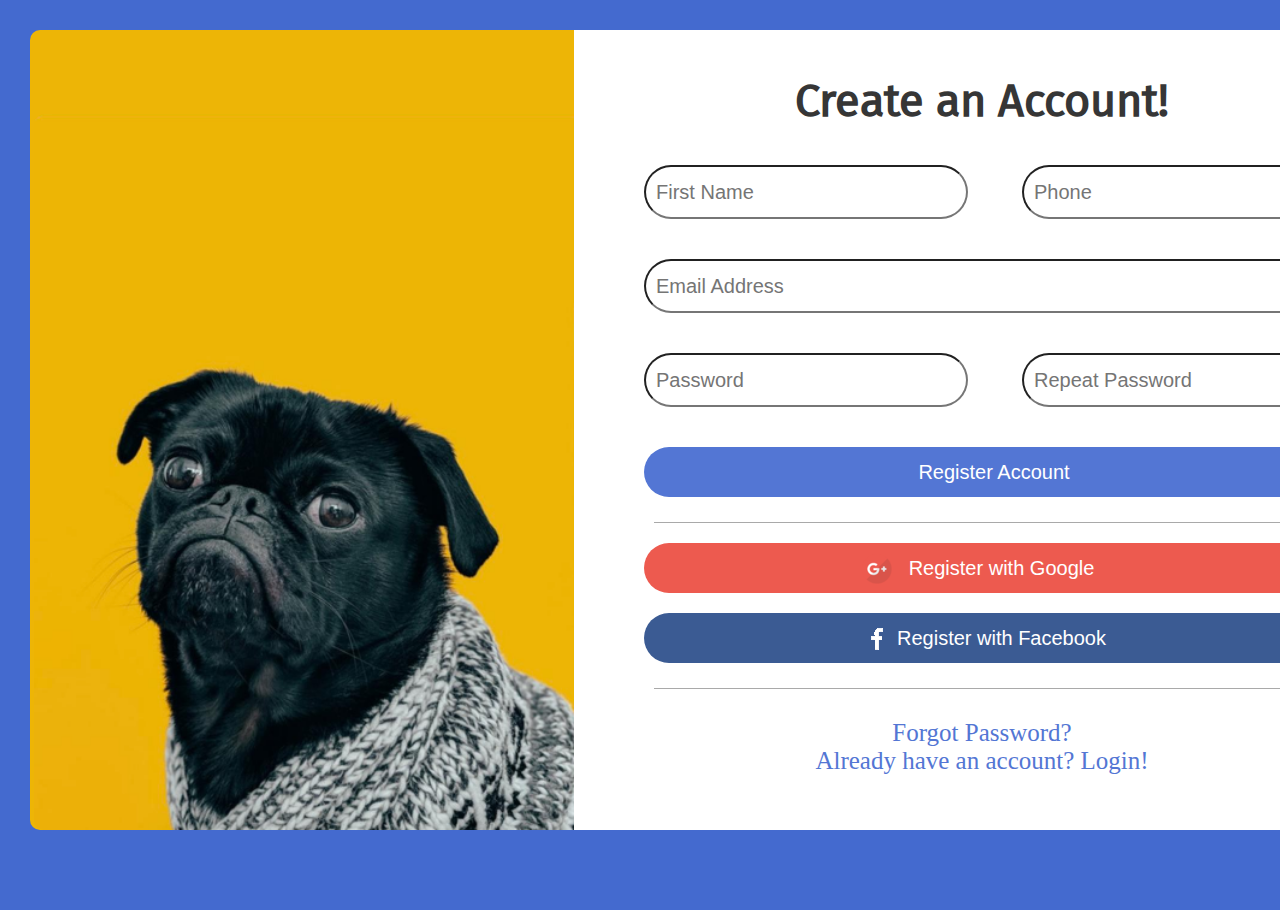
<file: index.html>
<!DOCTYPE html>
<html lang="pt-br">
  <head>
    <meta charset="UTF-8">
    <meta name="viewport" content="width=device-width, initial-scale=1, maximum-scale=1">
    <title>Cadastro</title>
    <link rel="stylesheet" href="estilo/estilo.css?version=12">
    <script type="text/javascript" src="js/jquery.js"></script>
    <script type="text/javascript" src="js/jquery.mask.min.js"></script>
    <script src="js/funcoes.js"></script>
  </head>
  <body>
    <!--Meu monitor é pequeno portanto na hora de executar é só tirar o zoom
        fiz um layout responsivo pra telas menores ou mobile -->
    <div class="menu-central">  
      <div class="tela-esquerda">
          <img src="estilo/imagens/dog.png" alt="Dog">
      </div>
      <div class="tela-direita"> 
        <h1>Create an Account!</h1>
        <form action="index.html" onsubmit="return enviar()" method="POST">
          <input type="text" id="fnome" name="fnome" placeholder="First Name">
          <input type="tel" id="tel" name="tel" placeholder="Phone">
          <input type="email" id="email" name="email" placeholder="Email Address">
          <input type="password" id="senha" name="senha" minlength="8" placeholder="Password">
          <input type="password" id="ConfSenha" name="ConfSenha" minlength="8" placeholder="Repeat Password">
          <input type="submit" id="salvar" value="Register Account">
          <i class="linha1"></i>
          <button type="submit" class="google" value="Register with Google" name="google" id="google">
            <img src="estilo/imagens/icone-google.png"><p>Register with Google</p>
          </button>
          <button type="submit" class="facebook" value="Register with Google" name="facebook" id="facebook">
            <img src="estilo/imagens/icone-facebook.png"><p>Register with Facebook</p>
          </button>
          <i class="linha1"></i>
        </form>
        <div class="links">
          <a href="">Forgot Password?<br></a>
          <a href="">Already have an account? Login!</a>
        </div>
      </div>
    </div>
  </body>
</html>
</file>
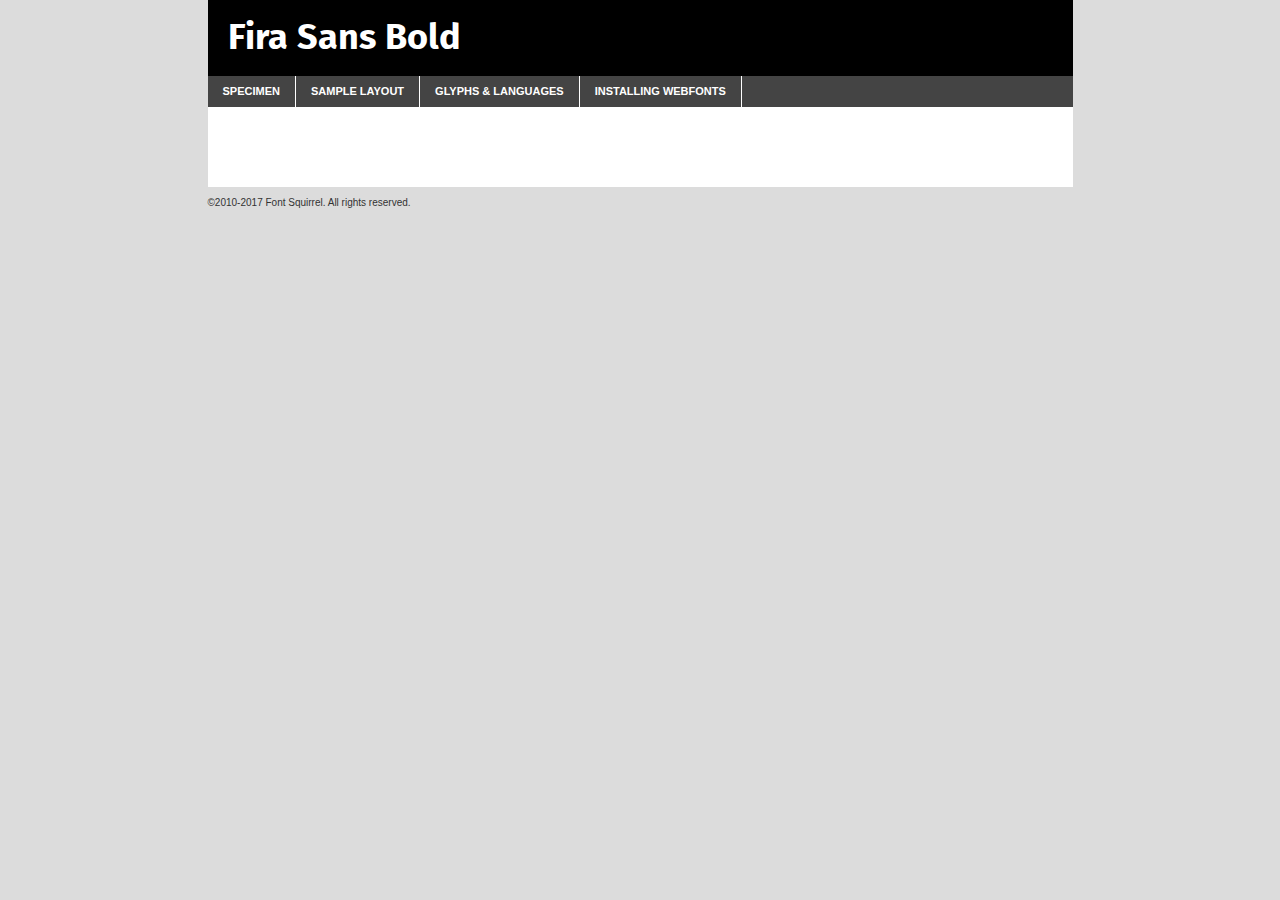
<file: estilo/fontes/fira-sans/firasans-bold-demo.html>
<!DOCTYPE html PUBLIC "-//W3C//DTD XHTML 1.0 Transitional//EN"
	"http://www.w3.org/TR/xhtml1/DTD/xhtml1-transitional.dtd">

<html xmlns="http://www.w3.org/1999/xhtml" xml:lang="en" lang="en">
<head>
	<meta http-equiv="Content-Type" content="text/html; charset=utf-8" />
	<script src="http://ajax.googleapis.com/ajax/libs/jquery/1.7.2/jquery.min.js" type="text/javascript" charset="utf-8"></script>
	<script type="text/javascript">
	(function($){$.fn.easyTabs=function(option){var param=jQuery.extend({fadeSpeed:"fast",defaultContent:1,activeClass:'active'},option);$(this).each(function(){var thisId="#"+this.id;if(param.defaultContent==''){param.defaultContent=1;}
	if(typeof param.defaultContent=="number")
	{var defaultTab=$(thisId+" .tabs li:eq("+(param.defaultContent-1)+") a").attr('href').substr(1);}else{var defaultTab=param.defaultContent;}
	$(thisId+" .tabs li a").each(function(){var tabToHide=$(this).attr('href').substr(1);$("#"+tabToHide).addClass('easytabs-tab-content');});hideAll();changeContent(defaultTab);function hideAll(){$(thisId+" .easytabs-tab-content").hide();}
	function changeContent(tabId){hideAll();$(thisId+" .tabs li").removeClass(param.activeClass);$(thisId+" .tabs li a[href=#"+tabId+"]").closest('li').addClass(param.activeClass);if(param.fadeSpeed!="none")
	{$(thisId+" #"+tabId).fadeIn(param.fadeSpeed);}else{$(thisId+" #"+tabId).show();}}
	$(thisId+" .tabs li").click(function(){var tabId=$(this).find('a').attr('href').substr(1);changeContent(tabId);return false;});});}})(jQuery);
	</script>
	<link rel="stylesheet" href="specimen_files/specimen_stylesheet.css" type="text/css" charset="utf-8" />
	<link rel="stylesheet" href="stylesheet.css" type="text/css" charset="utf-8" />

	<style type="text/css">
					body{
				font-family: 'fira_sansbold';
							}
		</style>

	<title>Fira Sans Bold Specimen</title>
	
	
	<script type="text/javascript" charset="utf-8">
		$(document).ready(function() {
			$('#container').easyTabs({defaultContent:1});
		});
	</script>
</head>

<body>
<div id="container">
	<div id="header">
		Fira Sans Bold	</div>
	<ul class="tabs">
		<li><a href="#specimen">Specimen</a></li>
		<li><a href="#layout">Sample Layout</a></li>
				<li><a href="#glyphs">Glyphs &amp; Languages</a></li>
		<li><a href="#installing">Installing Webfonts</a></li>
		
	</ul>
	
	<div id="main_content">

		
			<div id="specimen">
		
				<div class="section">
					<div class="grid12 firstcol">
						<div class="huge">AaBb</div>
					</div>
				</div>
		
				<div class="section">
					<div class="glyph_range">A&#x200B;B&#x200b;C&#x200b;D&#x200b;E&#x200b;F&#x200b;G&#x200b;H&#x200b;I&#x200b;J&#x200b;K&#x200b;L&#x200b;M&#x200b;N&#x200b;O&#x200b;P&#x200b;Q&#x200b;R&#x200b;S&#x200b;T&#x200b;U&#x200b;V&#x200b;W&#x200b;X&#x200b;Y&#x200b;Z&#x200b;a&#x200b;b&#x200b;c&#x200b;d&#x200b;e&#x200b;f&#x200b;g&#x200b;h&#x200b;i&#x200b;j&#x200b;k&#x200b;l&#x200b;m&#x200b;n&#x200b;o&#x200b;p&#x200b;q&#x200b;r&#x200b;s&#x200b;t&#x200b;u&#x200b;v&#x200b;w&#x200b;x&#x200b;y&#x200b;z&#x200b;1&#x200b;2&#x200b;3&#x200b;4&#x200b;5&#x200b;6&#x200b;7&#x200b;8&#x200b;9&#x200b;0&#x200b;&amp;&#x200b;.&#x200b;,&#x200b;?&#x200b;!&#x200b;&#64;&#x200b;(&#x200b;)&#x200b;#&#x200b;$&#x200b;%&#x200b;*&#x200b;+&#x200b;-&#x200b;=&#x200b;:&#x200b;;</div>
				</div>
				<div class="section">
					<div class="grid12 firstcol">
						<table class="sample_table">
							<tr><td>10</td><td class="size10">abcdefghijklmnopqrstuvwxyzABCDEFGHIJKLMNOPQRSTUVWXYZ0123456789abcdefghijklmnopqrstuvwxyzABCDEFGHIJKLMNOPQRSTUVWXYZ0123456789abcdefghijklmnopqrstuvwxyzABCDEFGHIJKLMNOPQRSTUVWXYZ</td></tr>
							<tr><td>11</td><td class="size11">abcdefghijklmnopqrstuvwxyzABCDEFGHIJKLMNOPQRSTUVWXYZ0123456789abcdefghijklmnopqrstuvwxyzABCDEFGHIJKLMNOPQRSTUVWXYZ0123456789abcdefghijklmnopqrstuvwxyzABCDEFGHIJKLMNOPQRSTUVWXYZ</td></tr>
							<tr><td>12</td><td class="size12">abcdefghijklmnopqrstuvwxyzABCDEFGHIJKLMNOPQRSTUVWXYZ0123456789abcdefghijklmnopqrstuvwxyzABCDEFGHIJKLMNOPQRSTUVWXYZ0123456789abcdefghijklmnopqrstuvwxyzABCDEFGHIJKLMNOPQRSTUVWXYZ</td></tr>
							<tr><td>13</td><td class="size13">abcdefghijklmnopqrstuvwxyzABCDEFGHIJKLMNOPQRSTUVWXYZ0123456789abcdefghijklmnopqrstuvwxyzABCDEFGHIJKLMNOPQRSTUVWXYZ0123456789abcdefghijklmnopqrstuvwxyzABCDEFGHIJKLMNOPQRSTUVWXYZ</td></tr>
							<tr><td>14</td><td class="size14">abcdefghijklmnopqrstuvwxyzABCDEFGHIJKLMNOPQRSTUVWXYZ0123456789abcdefghijklmnopqrstuvwxyzABCDEFGHIJKLMNOPQRSTUVWXYZ0123456789abcdefghijklmnopqrstuvwxyzABCDEFGHIJKLMNOPQRSTUVWXYZ</td></tr>
							<tr><td>16</td><td class="size16">abcdefghijklmnopqrstuvwxyzABCDEFGHIJKLMNOPQRSTUVWXYZ0123456789abcdefghijklmnopqrstuvwxyzABCDEFGHIJKLMNOPQRSTUVWXYZ</td></tr>
							<tr><td>18</td><td class="size18">abcdefghijklmnopqrstuvwxyzABCDEFGHIJKLMNOPQRSTUVWXYZ0123456789abcdefghijklmnopqrstuvwxyzABCDEFGHIJKLMNOPQRSTUVWXYZ</td></tr>
							<tr><td>20</td><td class="size20">abcdefghijklmnopqrstuvwxyzABCDEFGHIJKLMNOPQRSTUVWXYZ0123456789abcdefghijklmnopqrstuvwxyzABCDEFGHIJKLMNOPQRSTUVWXYZ</td></tr>
							<tr><td>24</td><td class="size24">abcdefghijklmnopqrstuvwxyzABCDEFGHIJKLMNOPQRSTUVWXYZ0123456789abcdefghijklmnopqrstuvwxyzABCDEFGHIJKLMNOPQRSTUVWXYZ</td></tr>
							<tr><td>30</td><td class="size30">abcdefghijklmnopqrstuvwxyzABCDEFGHIJKLMNOPQRSTUVWXYZ0123456789abcdefghijklmnopqrstuvwxyzABCDEFGHIJKLMNOPQRSTUVWXYZ</td></tr>
							<tr><td>36</td><td class="size36">abcdefghijklmnopqrstuvwxyzABCDEFGHIJKLMNOPQRSTUVWXYZ0123456789abcdefghijklmnopqrstuvwxyzABCDEFGHIJKLMNOPQRSTUVWXYZ</td></tr>
							<tr><td>48</td><td class="size48">abcdefghijklmnopqrstuvwxyzABCDEFGHIJKLMNOPQRSTUVWXYZ0123456789abcdefghijklmnopqrstuvwxyzABCDEFGHIJKLMNOPQRSTUVWXYZ</td></tr>
							<tr><td>60</td><td class="size60">abcdefghijklmnopqrstuvwxyzABCDEFGHIJKLMNOPQRSTUVWXYZ0123456789abcdefghijklmnopqrstuvwxyzABCDEFGHIJKLMNOPQRSTUVWXYZ</td></tr>
							<tr><td>72</td><td class="size72">abcdefghijklmnopqrstuvwxyzABCDEFGHIJKLMNOPQRSTUVWXYZ0123456789abcdefghijklmnopqrstuvwxyzABCDEFGHIJKLMNOPQRSTUVWXYZ</td></tr>
							<tr><td>90</td><td class="size90">abcdefghijklmnopqrstuvwxyzABCDEFGHIJKLMNOPQRSTUVWXYZ0123456789abcdefghijklmnopqrstuvwxyzABCDEFGHIJKLMNOPQRSTUVWXYZ</td></tr>
						</table>
				
					</div>
			
				</div>
		
		
		
								<div class="section" id="bodycomparison">


										<div id="xheight">
				<div class="fontbody">&#x25FC;&#x25FC;&#x25FC;&#x25FC;&#x25FC;&#x25FC;&#x25FC;&#x25FC;&#x25FC;&#x25FC;&#x25FC;&#x25FC;&#x25FC;&#x25FC;&#x25FC;&#x25FC;&#x25FC;&#x25FC;&#x25FC;&#x25FC;&#x25FC;&#x25FC;&#x25FC;&#x25FC;&#x25FC;&#x25FC;&#x25FC;&#x25FC;&#x25FC;&#x25FC;&#x25FC;&#x25FC;&#x25FC;&#x25FC;&#x25FC;&#x25FC;&#x25FC;&#x25FC;&#x25FC;&#x25FC;&#x25FC;&#x25FC;&#x25FC;&#x25FC;&#x25FC;&#x25FC;&#x25FC;&#x25FC;&#x25FC;&#x25FC;&#x25FC;&#x25FC;&#x25FC;&#x25FC;&#x25FC;&#x25FC;&#x25FC;&#x25FC;&#x25FC;&#x25FC;&#x25FC;&#x25FC;&#x25FC;&#x25FC;&#x25FC;&#x25FC;&#x25FC;&#x25FC;&#x25FC;&#x25FC;&#x25FC;&#x25FC;&#x25FC;&#x25FC;&#x25FC;&#x25FC;&#x25FC;&#x25FC;&#x25FC;&#x25FC;&#x25FC;&#x25FC;&#x25FC;&#x25FC;&#x25FC;&#x25FC;&#x25FC;&#x25FC;&#x25FC;&#x25FC;&#x25FC;&#x25FC;&#x25FC;&#x25FC;&#x25FC;&#x25FC;&#x25FC;&#x25FC;&#x25FC;body</div><div class="arialbody">body</div><div class="verdanabody">body</div><div class="georgiabody">body</div></div>
										<div class="fontbody" style="z-index:1">
											body<span>Fira Sans Bold</span>
										</div>
										<div class="arialbody" style="z-index:1">
											body<span>Arial</span>
										</div>
										<div class="verdanabody" style="z-index:1">
											body<span>Verdana</span>
										</div>
										<div class="georgiabody" style="z-index:1">
											body<span>Georgia</span>
										</div>



								</div>
		
		
				<div class="section psample psample_row1" id="">
					
					<div class="grid2 firstcol">
						<p class="size10"><span>10.</span>Aenean lacinia bibendum nulla sed consectetur. Fusce dapibus, tellus ac cursus commodo, tortor mauris condimentum nibh, ut fermentum massa justo sit amet risus. Nullam id dolor id nibh ultricies vehicula ut id elit. Cum sociis natoque penatibus et magnis dis parturient montes, nascetur ridiculus mus. Nulla vitae elit libero, a pharetra augue.</p>
			
					</div>
					<div class="grid3">
						<p class="size11"><span>11.</span>Aenean lacinia bibendum nulla sed consectetur. Fusce dapibus, tellus ac cursus commodo, tortor mauris condimentum nibh, ut fermentum massa justo sit amet risus. Nullam id dolor id nibh ultricies vehicula ut id elit. Cum sociis natoque penatibus et magnis dis parturient montes, nascetur ridiculus mus. Nulla vitae elit libero, a pharetra augue.</p>
			
					</div>
					<div class="grid3">
						<p class="size12"><span>12.</span>Aenean lacinia bibendum nulla sed consectetur. Fusce dapibus, tellus ac cursus commodo, tortor mauris condimentum nibh, ut fermentum massa justo sit amet risus. Nullam id dolor id nibh ultricies vehicula ut id elit. Cum sociis natoque penatibus et magnis dis parturient montes, nascetur ridiculus mus. Nulla vitae elit libero, a pharetra augue.</p>
			
					</div>
					<div class="grid4">
						<p class="size13"><span>13.</span>Aenean lacinia bibendum nulla sed consectetur. Fusce dapibus, tellus ac cursus commodo, tortor mauris condimentum nibh, ut fermentum massa justo sit amet risus. Nullam id dolor id nibh ultricies vehicula ut id elit. Cum sociis natoque penatibus et magnis dis parturient montes, nascetur ridiculus mus. Nulla vitae elit libero, a pharetra augue.</p>
			
					</div>
					<div class="white_blend"></div>
					
				</div>
				<div class="section psample psample_row2" id="">
					<div class="grid3 firstcol">
						<p class="size14"><span>14.</span>Aenean lacinia bibendum nulla sed consectetur. Fusce dapibus, tellus ac cursus commodo, tortor mauris condimentum nibh, ut fermentum massa justo sit amet risus. Nullam id dolor id nibh ultricies vehicula ut id elit. Cum sociis natoque penatibus et magnis dis parturient montes, nascetur ridiculus mus. Nulla vitae elit libero, a pharetra augue.</p>
			
					</div>
					<div class="grid4">
						<p class="size16"><span>16.</span>Aenean lacinia bibendum nulla sed consectetur. Fusce dapibus, tellus ac cursus commodo, tortor mauris condimentum nibh, ut fermentum massa justo sit amet risus. Nullam id dolor id nibh ultricies vehicula ut id elit. Cum sociis natoque penatibus et magnis dis parturient montes, nascetur ridiculus mus. Nulla vitae elit libero, a pharetra augue.</p>
			
					</div>
					<div class="grid5">
						<p class="size18"><span>18.</span>Aenean lacinia bibendum nulla sed consectetur. Fusce dapibus, tellus ac cursus commodo, tortor mauris condimentum nibh, ut fermentum massa justo sit amet risus. Nullam id dolor id nibh ultricies vehicula ut id elit. Cum sociis natoque penatibus et magnis dis parturient montes, nascetur ridiculus mus. Nulla vitae elit libero, a pharetra augue.</p>
			
					</div>

					<div class="white_blend"></div>

				</div>
				
				<div class="section psample psample_row3" id="">
					<div class="grid5 firstcol">
						<p class="size20"><span>20.</span>Aenean lacinia bibendum nulla sed consectetur. Fusce dapibus, tellus ac cursus commodo, tortor mauris condimentum nibh, ut fermentum massa justo sit amet risus. Nullam id dolor id nibh ultricies vehicula ut id elit. Cum sociis natoque penatibus et magnis dis parturient montes, nascetur ridiculus mus. Nulla vitae elit libero, a pharetra augue.</p>
					</div>
					<div class="grid7">
						<p class="size24"><span>24.</span>Aenean lacinia bibendum nulla sed consectetur. Fusce dapibus, tellus ac cursus commodo, tortor mauris condimentum nibh, ut fermentum massa justo sit amet risus. Nullam id dolor id nibh ultricies vehicula ut id elit. Cum sociis natoque penatibus et magnis dis parturient montes, nascetur ridiculus mus. Nulla vitae elit libero, a pharetra augue.</p>
					</div>
					
					<div class="white_blend"></div>
					
				</div>
				
				<div class="section psample psample_row4" id="">
					<div class="grid12 firstcol">
						<p class="size30"><span>30.</span>Aenean lacinia bibendum nulla sed consectetur. Fusce dapibus, tellus ac cursus commodo, tortor mauris condimentum nibh, ut fermentum massa justo sit amet risus. Nullam id dolor id nibh ultricies vehicula ut id elit. Cum sociis natoque penatibus et magnis dis parturient montes, nascetur ridiculus mus. Nulla vitae elit libero, a pharetra augue.</p>
					</div>
					<div class="white_blend"></div>
					
				</div>
				
				
				
				<div class="section psample psample_row1 fullreverse">
					<div class="grid2 firstcol">
						<p class="size10"><span>10.</span>Aenean lacinia bibendum nulla sed consectetur. Fusce dapibus, tellus ac cursus commodo, tortor mauris condimentum nibh, ut fermentum massa justo sit amet risus. Nullam id dolor id nibh ultricies vehicula ut id elit. Cum sociis natoque penatibus et magnis dis parturient montes, nascetur ridiculus mus. Nulla vitae elit libero, a pharetra augue.</p>
			
					</div>
					<div class="grid3">
						<p class="size11"><span>11.</span>Aenean lacinia bibendum nulla sed consectetur. Fusce dapibus, tellus ac cursus commodo, tortor mauris condimentum nibh, ut fermentum massa justo sit amet risus. Nullam id dolor id nibh ultricies vehicula ut id elit. Cum sociis natoque penatibus et magnis dis parturient montes, nascetur ridiculus mus. Nulla vitae elit libero, a pharetra augue.</p>
			
					</div>
					<div class="grid3">
						<p class="size12"><span>12.</span>Aenean lacinia bibendum nulla sed consectetur. Fusce dapibus, tellus ac cursus commodo, tortor mauris condimentum nibh, ut fermentum massa justo sit amet risus. Nullam id dolor id nibh ultricies vehicula ut id elit. Cum sociis natoque penatibus et magnis dis parturient montes, nascetur ridiculus mus. Nulla vitae elit libero, a pharetra augue.</p>
			
					</div>
					<div class="grid4">
						<p class="size13"><span>13.</span>Aenean lacinia bibendum nulla sed consectetur. Fusce dapibus, tellus ac cursus commodo, tortor mauris condimentum nibh, ut fermentum massa justo sit amet risus. Nullam id dolor id nibh ultricies vehicula ut id elit. Cum sociis natoque penatibus et magnis dis parturient montes, nascetur ridiculus mus. Nulla vitae elit libero, a pharetra augue.</p>
			
					</div>
					<div class="black_blend"></div>
					
				</div>
				
				<div class="section psample psample_row2 fullreverse">
					<div class="grid3 firstcol">
						<p class="size14"><span>14.</span>Aenean lacinia bibendum nulla sed consectetur. Fusce dapibus, tellus ac cursus commodo, tortor mauris condimentum nibh, ut fermentum massa justo sit amet risus. Nullam id dolor id nibh ultricies vehicula ut id elit. Cum sociis natoque penatibus et magnis dis parturient montes, nascetur ridiculus mus. Nulla vitae elit libero, a pharetra augue.</p>
			
					</div>
					<div class="grid4">
						<p class="size16"><span>16.</span>Aenean lacinia bibendum nulla sed consectetur. Fusce dapibus, tellus ac cursus commodo, tortor mauris condimentum nibh, ut fermentum massa justo sit amet risus. Nullam id dolor id nibh ultricies vehicula ut id elit. Cum sociis natoque penatibus et magnis dis parturient montes, nascetur ridiculus mus. Nulla vitae elit libero, a pharetra augue.</p>
			
					</div>
					<div class="grid5">
						<p class="size18"><span>18.</span>Aenean lacinia bibendum nulla sed consectetur. Fusce dapibus, tellus ac cursus commodo, tortor mauris condimentum nibh, ut fermentum massa justo sit amet risus. Nullam id dolor id nibh ultricies vehicula ut id elit. Cum sociis natoque penatibus et magnis dis parturient montes, nascetur ridiculus mus. Nulla vitae elit libero, a pharetra augue.</p>
			
					</div>
					<div class="black_blend"></div>

				</div>
				
				<div class="section psample fullreverse psample_row3" id="">
					<div class="grid5 firstcol">
						<p class="size20"><span>20.</span>Aenean lacinia bibendum nulla sed consectetur. Fusce dapibus, tellus ac cursus commodo, tortor mauris condimentum nibh, ut fermentum massa justo sit amet risus. Nullam id dolor id nibh ultricies vehicula ut id elit. Cum sociis natoque penatibus et magnis dis parturient montes, nascetur ridiculus mus. Nulla vitae elit libero, a pharetra augue.</p>
					</div>
					<div class="grid7">
						<p class="size24"><span>24.</span>Aenean lacinia bibendum nulla sed consectetur. Fusce dapibus, tellus ac cursus commodo, tortor mauris condimentum nibh, ut fermentum massa justo sit amet risus. Nullam id dolor id nibh ultricies vehicula ut id elit. Cum sociis natoque penatibus et magnis dis parturient montes, nascetur ridiculus mus. Nulla vitae elit libero, a pharetra augue.</p>
					</div>
					
					<div class="black_blend"></div>
					
				</div>
				
				<div class="section psample fullreverse psample_row4" id="" style="border-bottom: 20px #000 solid;">
					<div class="grid12 firstcol">
						<p class="size30"><span>30.</span>Aenean lacinia bibendum nulla sed consectetur. Fusce dapibus, tellus ac cursus commodo, tortor mauris condimentum nibh, ut fermentum massa justo sit amet risus. Nullam id dolor id nibh ultricies vehicula ut id elit. Cum sociis natoque penatibus et magnis dis parturient montes, nascetur ridiculus mus. Nulla vitae elit libero, a pharetra augue.</p>
					</div>
					<div class="black_blend"></div>
					
				</div>
				
				
				
				
			</div>
			
			<div id="layout">
				
				<div class="section">
					
					<div class="grid12 firstcol">
						<h1>Lorem Ipsum Dolor</h1>
						<h2>Etiam porta sem malesuada magna mollis euismod</h2>
						
						<p class="byline">By <a href="#link">Aenean Lacinia</a></p>
					</div>
				</div>
				<div class="section">
					<div class="grid8 firstcol">
						<p class="large">Donec sed odio dui. Morbi leo risus, porta ac consectetur ac, vestibulum at eros. Fusce dapibus, tellus ac cursus commodo, tortor mauris condimentum nibh, ut fermentum massa justo sit amet risus. </p>

						
						<h3>Pellentesque ornare sem</h3>

						<p>Maecenas sed diam eget risus varius blandit sit amet non magna. Maecenas faucibus mollis interdum. Donec ullamcorper nulla non metus auctor fringilla. Nullam id dolor id nibh ultricies vehicula ut id elit. Nullam id dolor id nibh ultricies vehicula ut id elit. </p>

						<p>Aenean eu leo quam. Pellentesque ornare sem lacinia quam venenatis vestibulum. Lorem ipsum dolor sit amet, consectetur adipiscing elit. Cum sociis natoque penatibus et magnis dis parturient montes, nascetur ridiculus mus. </p>

						<p>Nulla vitae elit libero, a pharetra augue. Praesent commodo cursus magna, vel scelerisque nisl consectetur et. Aenean lacinia bibendum nulla sed consectetur. </p>

						<p>Nullam quis risus eget urna mollis ornare vel eu leo. Nullam quis risus eget urna mollis ornare vel eu leo. Maecenas sed diam eget risus varius blandit sit amet non magna. Donec ullamcorper nulla non metus auctor fringilla. </p>

						<h3>Cras mattis consectetur</h3>

						<p>Aenean eu leo quam. Pellentesque ornare sem lacinia quam venenatis vestibulum. Aenean lacinia bibendum nulla sed consectetur. Integer posuere erat a ante venenatis dapibus posuere velit aliquet. Cras mattis consectetur purus sit amet fermentum. </p>

						<p>Nullam id dolor id nibh ultricies vehicula ut id elit. Nullam quis risus eget urna mollis ornare vel eu leo. Cras mattis consectetur purus sit amet fermentum.</p>
					</div>
					
					<div class="grid4 sidebar">
						
						<div class="box reverse">
							<p class="last">Nullam quis risus eget urna mollis ornare vel eu leo. Donec ullamcorper nulla non metus auctor fringilla. Cras mattis consectetur purus sit amet fermentum. Sed posuere consectetur est at lobortis. Lorem ipsum dolor sit amet, consectetur adipiscing elit. </p>
						</div>
						
						<p class="caption">Maecenas sed diam eget risus varius.</p>

						<p>Vestibulum id ligula porta felis euismod semper. Integer posuere erat a ante venenatis dapibus posuere velit aliquet. Vestibulum id ligula porta felis euismod semper. Sed posuere consectetur est at lobortis. Maecenas sed diam eget risus varius blandit sit amet non magna. Fusce dapibus, tellus ac cursus commodo, tortor mauris condimentum nibh, ut fermentum massa justo sit amet risus. </p>

					

						<p>Duis mollis, est non commodo luctus, nisi erat porttitor ligula, eget lacinia odio sem nec elit. Aenean lacinia bibendum nulla sed consectetur. Vivamus sagittis lacus vel augue laoreet rutrum faucibus dolor auctor. Aenean lacinia bibendum nulla sed consectetur. Nullam quis risus eget urna mollis ornare vel eu leo. </p>

						<p>Praesent commodo cursus magna, vel scelerisque nisl consectetur et. Donec ullamcorper nulla non metus auctor fringilla. Maecenas faucibus mollis interdum. Fusce dapibus, tellus ac cursus commodo, tortor mauris condimentum nibh, ut fermentum massa justo sit amet risus. </p>

					</div>
				</div>
				
			</div>


			



		<div id="glyphs">
			<div class="section">
				<div class="grid12 firstcol">
			
				<h1>Language Support</h1>
				<p>The subset of Fira Sans Bold in this kit supports the following languages:<br />
			
					Albanian, Basque, Breton, Chamorro, Danish, Dutch, English, Faroese, Finnish, French, Frisian, Galician, German, Icelandic, Italian, Malagasy, Norwegian, Portuguese, Spanish, Alsatian, Aragonese, Arapaho, Arrernte, Asturian, Aymara, Bislama, Cebuano, Corsican, Fijian, French_creole, Genoese, Gilbertese, Greenlandic, Haitian_creole, Hiligaynon, Hmong, Hopi, Ibanag, Iloko_ilokano, Indonesian, Interglossa_glosa, Interlingua, Irish_gaelic, Jerriais, Lojban, Lombard, Luxembourgeois, Manx, Mohawk, Norfolk_pitcairnese, Occitan, Oromo, Pangasinan, Papiamento, Piedmontese, Potawatomi, Rhaeto-romance, Romansh, Rotokas, Sami_lule, Samoan, Sardinian, Scots_gaelic, Seychelles_creole, Shona, Sicilian, Somali, Southern_ndebele, Swahili, Swati_swazi, Tagalog_filipino_pilipino, Tetum, Tok_pisin, Uyghur_latinized, Volapuk, Walloon, Warlpiri, Xhosa, Yapese, Zulu, Latinbasic, Ubasic, Demo				</p>
				<h1>Glyph Chart</h1>
				<p>The subset of Fira Sans Bold in this kit includes all the glyphs listed below. Unicode entities are included above each glyph to help you insert individual characters into your layout.</p>
				<div id="glyph_chart">
			
																				 <div><p>&amp;#13;</p>&#13;</div>
																				 <div><p>&amp;#32;</p>&#32;</div>
																				 <div><p>&amp;#33;</p>&#33;</div>
																				 <div><p>&amp;#34;</p>&#34;</div>
																				 <div><p>&amp;#35;</p>&#35;</div>
																				 <div><p>&amp;#36;</p>&#36;</div>
																				 <div><p>&amp;#37;</p>&#37;</div>
																				 <div><p>&amp;#38;</p>&#38;</div>
																				 <div><p>&amp;#39;</p>&#39;</div>
																				 <div><p>&amp;#40;</p>&#40;</div>
																				 <div><p>&amp;#41;</p>&#41;</div>
																				 <div><p>&amp;#42;</p>&#42;</div>
																				 <div><p>&amp;#43;</p>&#43;</div>
																				 <div><p>&amp;#44;</p>&#44;</div>
																				 <div><p>&amp;#45;</p>&#45;</div>
																				 <div><p>&amp;#46;</p>&#46;</div>
																				 <div><p>&amp;#47;</p>&#47;</div>
																				 <div><p>&amp;#48;</p>&#48;</div>
																				 <div><p>&amp;#49;</p>&#49;</div>
																				 <div><p>&amp;#50;</p>&#50;</div>
																				 <div><p>&amp;#51;</p>&#51;</div>
																				 <div><p>&amp;#52;</p>&#52;</div>
																				 <div><p>&amp;#53;</p>&#53;</div>
																				 <div><p>&amp;#54;</p>&#54;</div>
																				 <div><p>&amp;#55;</p>&#55;</div>
																				 <div><p>&amp;#56;</p>&#56;</div>
																				 <div><p>&amp;#57;</p>&#57;</div>
																				 <div><p>&amp;#58;</p>&#58;</div>
																				 <div><p>&amp;#59;</p>&#59;</div>
																				 <div><p>&amp;#60;</p>&#60;</div>
																				 <div><p>&amp;#61;</p>&#61;</div>
																				 <div><p>&amp;#62;</p>&#62;</div>
																				 <div><p>&amp;#63;</p>&#63;</div>
																				 <div><p>&amp;#64;</p>&#64;</div>
																				 <div><p>&amp;#65;</p>&#65;</div>
																				 <div><p>&amp;#66;</p>&#66;</div>
																				 <div><p>&amp;#67;</p>&#67;</div>
																				 <div><p>&amp;#68;</p>&#68;</div>
																				 <div><p>&amp;#69;</p>&#69;</div>
																				 <div><p>&amp;#70;</p>&#70;</div>
																				 <div><p>&amp;#71;</p>&#71;</div>
																				 <div><p>&amp;#72;</p>&#72;</div>
																				 <div><p>&amp;#73;</p>&#73;</div>
																				 <div><p>&amp;#74;</p>&#74;</div>
																				 <div><p>&amp;#75;</p>&#75;</div>
																				 <div><p>&amp;#76;</p>&#76;</div>
																				 <div><p>&amp;#77;</p>&#77;</div>
																				 <div><p>&amp;#78;</p>&#78;</div>
																				 <div><p>&amp;#79;</p>&#79;</div>
																				 <div><p>&amp;#80;</p>&#80;</div>
																				 <div><p>&amp;#81;</p>&#81;</div>
																				 <div><p>&amp;#82;</p>&#82;</div>
																				 <div><p>&amp;#83;</p>&#83;</div>
																				 <div><p>&amp;#84;</p>&#84;</div>
																				 <div><p>&amp;#85;</p>&#85;</div>
																				 <div><p>&amp;#86;</p>&#86;</div>
																				 <div><p>&amp;#87;</p>&#87;</div>
																				 <div><p>&amp;#88;</p>&#88;</div>
																				 <div><p>&amp;#89;</p>&#89;</div>
																				 <div><p>&amp;#90;</p>&#90;</div>
																				 <div><p>&amp;#91;</p>&#91;</div>
																				 <div><p>&amp;#92;</p>&#92;</div>
																				 <div><p>&amp;#93;</p>&#93;</div>
																				 <div><p>&amp;#94;</p>&#94;</div>
																				 <div><p>&amp;#95;</p>&#95;</div>
																				 <div><p>&amp;#96;</p>&#96;</div>
																				 <div><p>&amp;#97;</p>&#97;</div>
																				 <div><p>&amp;#98;</p>&#98;</div>
																				 <div><p>&amp;#99;</p>&#99;</div>
																				 <div><p>&amp;#100;</p>&#100;</div>
																				 <div><p>&amp;#101;</p>&#101;</div>
																				 <div><p>&amp;#102;</p>&#102;</div>
																				 <div><p>&amp;#103;</p>&#103;</div>
																				 <div><p>&amp;#104;</p>&#104;</div>
																				 <div><p>&amp;#105;</p>&#105;</div>
																				 <div><p>&amp;#106;</p>&#106;</div>
																				 <div><p>&amp;#107;</p>&#107;</div>
																				 <div><p>&amp;#108;</p>&#108;</div>
																				 <div><p>&amp;#109;</p>&#109;</div>
																				 <div><p>&amp;#110;</p>&#110;</div>
																				 <div><p>&amp;#111;</p>&#111;</div>
																				 <div><p>&amp;#112;</p>&#112;</div>
																				 <div><p>&amp;#113;</p>&#113;</div>
																				 <div><p>&amp;#114;</p>&#114;</div>
																				 <div><p>&amp;#115;</p>&#115;</div>
																				 <div><p>&amp;#116;</p>&#116;</div>
																				 <div><p>&amp;#117;</p>&#117;</div>
																				 <div><p>&amp;#118;</p>&#118;</div>
																				 <div><p>&amp;#119;</p>&#119;</div>
																				 <div><p>&amp;#120;</p>&#120;</div>
																				 <div><p>&amp;#121;</p>&#121;</div>
																				 <div><p>&amp;#122;</p>&#122;</div>
																				 <div><p>&amp;#123;</p>&#123;</div>
																				 <div><p>&amp;#124;</p>&#124;</div>
																				 <div><p>&amp;#125;</p>&#125;</div>
																				 <div><p>&amp;#126;</p>&#126;</div>
																				 <div><p>&amp;#160;</p>&#160;</div>
																				 <div><p>&amp;#161;</p>&#161;</div>
																				 <div><p>&amp;#162;</p>&#162;</div>
																				 <div><p>&amp;#163;</p>&#163;</div>
																				 <div><p>&amp;#164;</p>&#164;</div>
																				 <div><p>&amp;#165;</p>&#165;</div>
																				 <div><p>&amp;#166;</p>&#166;</div>
																				 <div><p>&amp;#167;</p>&#167;</div>
																				 <div><p>&amp;#168;</p>&#168;</div>
																				 <div><p>&amp;#169;</p>&#169;</div>
																				 <div><p>&amp;#170;</p>&#170;</div>
																				 <div><p>&amp;#171;</p>&#171;</div>
																				 <div><p>&amp;#172;</p>&#172;</div>
																				 <div><p>&amp;#173;</p>&#173;</div>
																				 <div><p>&amp;#174;</p>&#174;</div>
																				 <div><p>&amp;#175;</p>&#175;</div>
																				 <div><p>&amp;#176;</p>&#176;</div>
																				 <div><p>&amp;#177;</p>&#177;</div>
																				 <div><p>&amp;#178;</p>&#178;</div>
																				 <div><p>&amp;#179;</p>&#179;</div>
																				 <div><p>&amp;#180;</p>&#180;</div>
																				 <div><p>&amp;#181;</p>&#181;</div>
																				 <div><p>&amp;#182;</p>&#182;</div>
																				 <div><p>&amp;#183;</p>&#183;</div>
																				 <div><p>&amp;#184;</p>&#184;</div>
																				 <div><p>&amp;#185;</p>&#185;</div>
																				 <div><p>&amp;#186;</p>&#186;</div>
																				 <div><p>&amp;#187;</p>&#187;</div>
																				 <div><p>&amp;#188;</p>&#188;</div>
																				 <div><p>&amp;#189;</p>&#189;</div>
																				 <div><p>&amp;#190;</p>&#190;</div>
																				 <div><p>&amp;#191;</p>&#191;</div>
																				 <div><p>&amp;#192;</p>&#192;</div>
																				 <div><p>&amp;#193;</p>&#193;</div>
																				 <div><p>&amp;#194;</p>&#194;</div>
																				 <div><p>&amp;#195;</p>&#195;</div>
																				 <div><p>&amp;#196;</p>&#196;</div>
																				 <div><p>&amp;#197;</p>&#197;</div>
																				 <div><p>&amp;#198;</p>&#198;</div>
																				 <div><p>&amp;#199;</p>&#199;</div>
																				 <div><p>&amp;#200;</p>&#200;</div>
																				 <div><p>&amp;#201;</p>&#201;</div>
																				 <div><p>&amp;#202;</p>&#202;</div>
																				 <div><p>&amp;#203;</p>&#203;</div>
																				 <div><p>&amp;#204;</p>&#204;</div>
																				 <div><p>&amp;#205;</p>&#205;</div>
																				 <div><p>&amp;#206;</p>&#206;</div>
																				 <div><p>&amp;#207;</p>&#207;</div>
																				 <div><p>&amp;#208;</p>&#208;</div>
																				 <div><p>&amp;#209;</p>&#209;</div>
																				 <div><p>&amp;#210;</p>&#210;</div>
																				 <div><p>&amp;#211;</p>&#211;</div>
																				 <div><p>&amp;#212;</p>&#212;</div>
																				 <div><p>&amp;#213;</p>&#213;</div>
																				 <div><p>&amp;#214;</p>&#214;</div>
																				 <div><p>&amp;#215;</p>&#215;</div>
																				 <div><p>&amp;#216;</p>&#216;</div>
																				 <div><p>&amp;#217;</p>&#217;</div>
																				 <div><p>&amp;#218;</p>&#218;</div>
																				 <div><p>&amp;#219;</p>&#219;</div>
																				 <div><p>&amp;#220;</p>&#220;</div>
																				 <div><p>&amp;#221;</p>&#221;</div>
																				 <div><p>&amp;#222;</p>&#222;</div>
																				 <div><p>&amp;#223;</p>&#223;</div>
																				 <div><p>&amp;#224;</p>&#224;</div>
																				 <div><p>&amp;#225;</p>&#225;</div>
																				 <div><p>&amp;#226;</p>&#226;</div>
																				 <div><p>&amp;#227;</p>&#227;</div>
																				 <div><p>&amp;#228;</p>&#228;</div>
																				 <div><p>&amp;#229;</p>&#229;</div>
																				 <div><p>&amp;#230;</p>&#230;</div>
																				 <div><p>&amp;#231;</p>&#231;</div>
																				 <div><p>&amp;#232;</p>&#232;</div>
																				 <div><p>&amp;#233;</p>&#233;</div>
																				 <div><p>&amp;#234;</p>&#234;</div>
																				 <div><p>&amp;#235;</p>&#235;</div>
																				 <div><p>&amp;#236;</p>&#236;</div>
																				 <div><p>&amp;#237;</p>&#237;</div>
																				 <div><p>&amp;#238;</p>&#238;</div>
																				 <div><p>&amp;#239;</p>&#239;</div>
																				 <div><p>&amp;#240;</p>&#240;</div>
																				 <div><p>&amp;#241;</p>&#241;</div>
																				 <div><p>&amp;#242;</p>&#242;</div>
																				 <div><p>&amp;#243;</p>&#243;</div>
																				 <div><p>&amp;#244;</p>&#244;</div>
																				 <div><p>&amp;#245;</p>&#245;</div>
																				 <div><p>&amp;#246;</p>&#246;</div>
																				 <div><p>&amp;#247;</p>&#247;</div>
																				 <div><p>&amp;#248;</p>&#248;</div>
																				 <div><p>&amp;#249;</p>&#249;</div>
																				 <div><p>&amp;#250;</p>&#250;</div>
																				 <div><p>&amp;#251;</p>&#251;</div>
																				 <div><p>&amp;#252;</p>&#252;</div>
																				 <div><p>&amp;#253;</p>&#253;</div>
																				 <div><p>&amp;#254;</p>&#254;</div>
																				 <div><p>&amp;#255;</p>&#255;</div>
																				 <div><p>&amp;#338;</p>&#338;</div>
																				 <div><p>&amp;#339;</p>&#339;</div>
																				 <div><p>&amp;#376;</p>&#376;</div>
																				 <div><p>&amp;#710;</p>&#710;</div>
																				 <div><p>&amp;#732;</p>&#732;</div>
																				 <div><p>&amp;#8192;</p>&#8192;</div>
																				 <div><p>&amp;#8193;</p>&#8193;</div>
																				 <div><p>&amp;#8194;</p>&#8194;</div>
																				 <div><p>&amp;#8195;</p>&#8195;</div>
																				 <div><p>&amp;#8196;</p>&#8196;</div>
																				 <div><p>&amp;#8197;</p>&#8197;</div>
																				 <div><p>&amp;#8198;</p>&#8198;</div>
																				 <div><p>&amp;#8199;</p>&#8199;</div>
																				 <div><p>&amp;#8200;</p>&#8200;</div>
																				 <div><p>&amp;#8201;</p>&#8201;</div>
																				 <div><p>&amp;#8202;</p>&#8202;</div>
																				 <div><p>&amp;#8208;</p>&#8208;</div>
																				 <div><p>&amp;#8209;</p>&#8209;</div>
																				 <div><p>&amp;#8210;</p>&#8210;</div>
																				 <div><p>&amp;#8211;</p>&#8211;</div>
																				 <div><p>&amp;#8212;</p>&#8212;</div>
																				 <div><p>&amp;#8216;</p>&#8216;</div>
																				 <div><p>&amp;#8217;</p>&#8217;</div>
																				 <div><p>&amp;#8218;</p>&#8218;</div>
																				 <div><p>&amp;#8220;</p>&#8220;</div>
																				 <div><p>&amp;#8221;</p>&#8221;</div>
																				 <div><p>&amp;#8222;</p>&#8222;</div>
																				 <div><p>&amp;#8226;</p>&#8226;</div>
																				 <div><p>&amp;#8230;</p>&#8230;</div>
																				 <div><p>&amp;#8239;</p>&#8239;</div>
																				 <div><p>&amp;#8249;</p>&#8249;</div>
																				 <div><p>&amp;#8250;</p>&#8250;</div>
																				 <div><p>&amp;#8287;</p>&#8287;</div>
																				 <div><p>&amp;#8364;</p>&#8364;</div>
																				 <div><p>&amp;#8482;</p>&#8482;</div>
																				 <div><p>&amp;#9724;</p>&#9724;</div>
																				 <div><p>&amp;#64257;</p>&#64257;</div>
																				 <div><p>&amp;#64258;</p>&#64258;</div>
																				 <div><p>&amp;#64259;</p>&#64259;</div>
																				 <div><p>&amp;#64260;</p>&#64260;</div>
																																																</div>	
				</div>
		
		
			</div>
		</div>
		
		
		<div id="specs">
			
		</div>
	
		<div id="installing">
			<div class="section">
				<div class="grid7 firstcol">
					<h1>Installing Webfonts</h1>
					
					<p>Webfonts are supported by all major browser platforms but not all in the same way. There are currently four different font formats that must be included in order to target all browsers. This includes TTF, WOFF, EOT and SVG.</p>
					
					<h2>1. Upload your webfonts</h2>
					<p>You must upload your webfont kit to your website. They should be in or near the same directory as your CSS files.</p>
					
					<h2>2. Include the webfont stylesheet</h2>
					<p>A special CSS @font-face declaration helps the various browsers select the appropriate font it needs without causing you a bunch of headaches. Learn more about this syntax by reading the <a href="https://www.fontspring.com/blog/further-hardening-of-the-bulletproof-syntax">Fontspring blog post</a> about it. The code for it is as follows:</p>


<code>
@font-face{ 
	font-family: 'MyWebFont';
	src: url('WebFont.eot');
	src: url('WebFont.eot?#iefix') format('embedded-opentype'),
	     url('WebFont.woff') format('woff'),
	     url('WebFont.ttf') format('truetype'),
	     url('WebFont.svg#webfont') format('svg');
}
</code>

	<p>We've already gone ahead and generated the code for you. All you have to do is link to the stylesheet in your HTML, like this:</p>
	<code>&lt;link rel=&quot;stylesheet&quot; href=&quot;stylesheet.css&quot; type=&quot;text/css&quot; charset=&quot;utf-8&quot; /&gt;</code>

					<h2>3. Modify your own stylesheet</h2>
					<p>To take advantage of your new fonts, you must tell your stylesheet to use them. Look at the original @font-face declaration above and find the property called "font-family." The name linked there will be what you use to reference the font. Prepend that webfont name to the font stack in the "font-family" property, inside the selector you want to change. For example:</p>
<code>p { font-family: 'WebFont', Arial, sans-serif; }</code>

<h2>4. Test</h2>
<p>Getting webfonts to work cross-browser <em>can</em> be tricky. Use the information in the sidebar to help you if you find that fonts aren't loading in a particular browser.</p>
				</div>
				
				<div class="grid5 sidebar">
					<div class="box">
						<h2>Troubleshooting<br />Font-Face Problems</h2>
						<p>Having trouble getting your webfonts to load in your new website? Here are some tips to sort out what might be the problem.</p>

						<h3>Fonts not showing in any browser</h3>

						<p>This sounds like you need to work on the plumbing. You either did not upload the fonts to the correct directory, or you did not link the fonts properly in the CSS. If you've confirmed that all this is correct and you still have a problem, take a look at your .htaccess file and see if requests are getting intercepted.</p>

						<h3>Fonts not loading in iPhone or iPad</h3>

						<p>The most common problem here is that you are serving the fonts from an IIS server. IIS refuses to serve files that have unknown MIME types. If that is the case, you must set the MIME type for SVG to "image/svg+xml" in the server settings. Follow these instructions from Microsoft if you need help.</p>

						<h3>Fonts not loading in Firefox</h3>

						<p>The primary reason for this failure? You are still using a version Firefox older than 3.5. So upgrade already! If that isn't it, then you are very likely serving fonts from a different domain. Firefox requires that all font assets be served from the same domain. Lastly it is possible that you need to add WOFF to your list of MIME types (if you are serving via IIS.)</p>

						<h3>Fonts not loading in IE</h3>

						<p>Are you looking at Internet Explorer on an actual Windows machine or are you cheating by using a service like Adobe BrowserLab? Many of these screenshot services do not render @font-face for IE. Best to test it on a real machine.</p>

						<h3>Fonts not loading in IE9</h3>

						<p>IE9, like Firefox, requires that fonts be served from the same domain as the website. Make sure that is the case.</p>
					</div>
				</div>
			</div>
			
		</div>
	
	</div>
	<div id="footer">
		<p>&copy;2010-2017 Font Squirrel. All rights reserved.</p>
	</div>
</div>
</body>
</html>
</file>
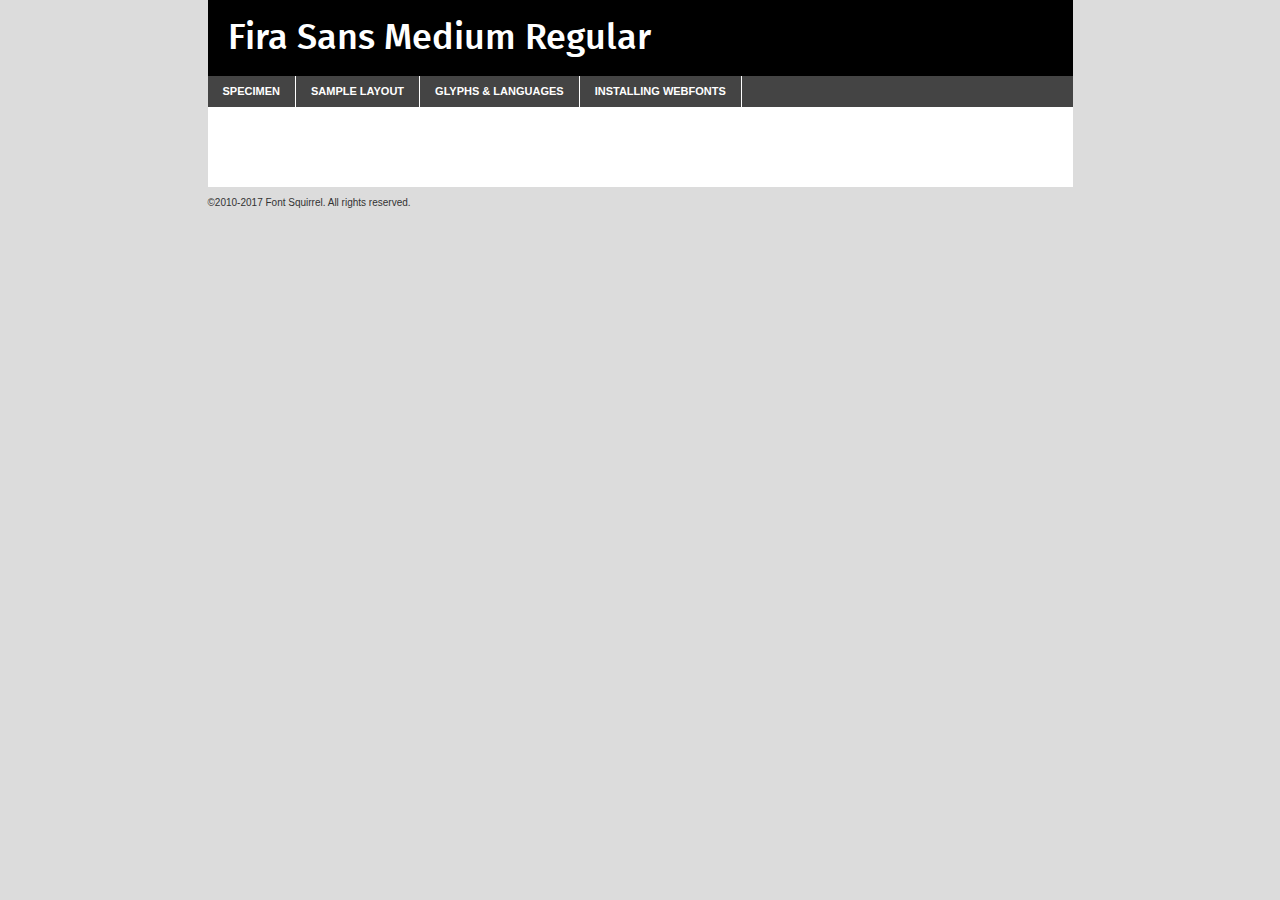
<file: estilo/fontes/fira-sans/firasans-medium-demo.html>
<!DOCTYPE html PUBLIC "-//W3C//DTD XHTML 1.0 Transitional//EN"
	"http://www.w3.org/TR/xhtml1/DTD/xhtml1-transitional.dtd">

<html xmlns="http://www.w3.org/1999/xhtml" xml:lang="en" lang="en">
<head>
	<meta http-equiv="Content-Type" content="text/html; charset=utf-8" />
	<script src="http://ajax.googleapis.com/ajax/libs/jquery/1.7.2/jquery.min.js" type="text/javascript" charset="utf-8"></script>
	<script type="text/javascript">
	(function($){$.fn.easyTabs=function(option){var param=jQuery.extend({fadeSpeed:"fast",defaultContent:1,activeClass:'active'},option);$(this).each(function(){var thisId="#"+this.id;if(param.defaultContent==''){param.defaultContent=1;}
	if(typeof param.defaultContent=="number")
	{var defaultTab=$(thisId+" .tabs li:eq("+(param.defaultContent-1)+") a").attr('href').substr(1);}else{var defaultTab=param.defaultContent;}
	$(thisId+" .tabs li a").each(function(){var tabToHide=$(this).attr('href').substr(1);$("#"+tabToHide).addClass('easytabs-tab-content');});hideAll();changeContent(defaultTab);function hideAll(){$(thisId+" .easytabs-tab-content").hide();}
	function changeContent(tabId){hideAll();$(thisId+" .tabs li").removeClass(param.activeClass);$(thisId+" .tabs li a[href=#"+tabId+"]").closest('li').addClass(param.activeClass);if(param.fadeSpeed!="none")
	{$(thisId+" #"+tabId).fadeIn(param.fadeSpeed);}else{$(thisId+" #"+tabId).show();}}
	$(thisId+" .tabs li").click(function(){var tabId=$(this).find('a').attr('href').substr(1);changeContent(tabId);return false;});});}})(jQuery);
	</script>
	<link rel="stylesheet" href="specimen_files/specimen_stylesheet.css" type="text/css" charset="utf-8" />
	<link rel="stylesheet" href="stylesheet.css" type="text/css" charset="utf-8" />

	<style type="text/css">
					body{
				font-family: 'fira_sansmedium';
							}
		</style>

	<title>Fira Sans Medium Regular Specimen</title>
	
	
	<script type="text/javascript" charset="utf-8">
		$(document).ready(function() {
			$('#container').easyTabs({defaultContent:1});
		});
	</script>
</head>

<body>
<div id="container">
	<div id="header">
		Fira Sans Medium Regular	</div>
	<ul class="tabs">
		<li><a href="#specimen">Specimen</a></li>
		<li><a href="#layout">Sample Layout</a></li>
				<li><a href="#glyphs">Glyphs &amp; Languages</a></li>
		<li><a href="#installing">Installing Webfonts</a></li>
		
	</ul>
	
	<div id="main_content">

		
			<div id="specimen">
		
				<div class="section">
					<div class="grid12 firstcol">
						<div class="huge">AaBb</div>
					</div>
				</div>
		
				<div class="section">
					<div class="glyph_range">A&#x200B;B&#x200b;C&#x200b;D&#x200b;E&#x200b;F&#x200b;G&#x200b;H&#x200b;I&#x200b;J&#x200b;K&#x200b;L&#x200b;M&#x200b;N&#x200b;O&#x200b;P&#x200b;Q&#x200b;R&#x200b;S&#x200b;T&#x200b;U&#x200b;V&#x200b;W&#x200b;X&#x200b;Y&#x200b;Z&#x200b;a&#x200b;b&#x200b;c&#x200b;d&#x200b;e&#x200b;f&#x200b;g&#x200b;h&#x200b;i&#x200b;j&#x200b;k&#x200b;l&#x200b;m&#x200b;n&#x200b;o&#x200b;p&#x200b;q&#x200b;r&#x200b;s&#x200b;t&#x200b;u&#x200b;v&#x200b;w&#x200b;x&#x200b;y&#x200b;z&#x200b;1&#x200b;2&#x200b;3&#x200b;4&#x200b;5&#x200b;6&#x200b;7&#x200b;8&#x200b;9&#x200b;0&#x200b;&amp;&#x200b;.&#x200b;,&#x200b;?&#x200b;!&#x200b;&#64;&#x200b;(&#x200b;)&#x200b;#&#x200b;$&#x200b;%&#x200b;*&#x200b;+&#x200b;-&#x200b;=&#x200b;:&#x200b;;</div>
				</div>
				<div class="section">
					<div class="grid12 firstcol">
						<table class="sample_table">
							<tr><td>10</td><td class="size10">abcdefghijklmnopqrstuvwxyzABCDEFGHIJKLMNOPQRSTUVWXYZ0123456789abcdefghijklmnopqrstuvwxyzABCDEFGHIJKLMNOPQRSTUVWXYZ0123456789abcdefghijklmnopqrstuvwxyzABCDEFGHIJKLMNOPQRSTUVWXYZ</td></tr>
							<tr><td>11</td><td class="size11">abcdefghijklmnopqrstuvwxyzABCDEFGHIJKLMNOPQRSTUVWXYZ0123456789abcdefghijklmnopqrstuvwxyzABCDEFGHIJKLMNOPQRSTUVWXYZ0123456789abcdefghijklmnopqrstuvwxyzABCDEFGHIJKLMNOPQRSTUVWXYZ</td></tr>
							<tr><td>12</td><td class="size12">abcdefghijklmnopqrstuvwxyzABCDEFGHIJKLMNOPQRSTUVWXYZ0123456789abcdefghijklmnopqrstuvwxyzABCDEFGHIJKLMNOPQRSTUVWXYZ0123456789abcdefghijklmnopqrstuvwxyzABCDEFGHIJKLMNOPQRSTUVWXYZ</td></tr>
							<tr><td>13</td><td class="size13">abcdefghijklmnopqrstuvwxyzABCDEFGHIJKLMNOPQRSTUVWXYZ0123456789abcdefghijklmnopqrstuvwxyzABCDEFGHIJKLMNOPQRSTUVWXYZ0123456789abcdefghijklmnopqrstuvwxyzABCDEFGHIJKLMNOPQRSTUVWXYZ</td></tr>
							<tr><td>14</td><td class="size14">abcdefghijklmnopqrstuvwxyzABCDEFGHIJKLMNOPQRSTUVWXYZ0123456789abcdefghijklmnopqrstuvwxyzABCDEFGHIJKLMNOPQRSTUVWXYZ0123456789abcdefghijklmnopqrstuvwxyzABCDEFGHIJKLMNOPQRSTUVWXYZ</td></tr>
							<tr><td>16</td><td class="size16">abcdefghijklmnopqrstuvwxyzABCDEFGHIJKLMNOPQRSTUVWXYZ0123456789abcdefghijklmnopqrstuvwxyzABCDEFGHIJKLMNOPQRSTUVWXYZ</td></tr>
							<tr><td>18</td><td class="size18">abcdefghijklmnopqrstuvwxyzABCDEFGHIJKLMNOPQRSTUVWXYZ0123456789abcdefghijklmnopqrstuvwxyzABCDEFGHIJKLMNOPQRSTUVWXYZ</td></tr>
							<tr><td>20</td><td class="size20">abcdefghijklmnopqrstuvwxyzABCDEFGHIJKLMNOPQRSTUVWXYZ0123456789abcdefghijklmnopqrstuvwxyzABCDEFGHIJKLMNOPQRSTUVWXYZ</td></tr>
							<tr><td>24</td><td class="size24">abcdefghijklmnopqrstuvwxyzABCDEFGHIJKLMNOPQRSTUVWXYZ0123456789abcdefghijklmnopqrstuvwxyzABCDEFGHIJKLMNOPQRSTUVWXYZ</td></tr>
							<tr><td>30</td><td class="size30">abcdefghijklmnopqrstuvwxyzABCDEFGHIJKLMNOPQRSTUVWXYZ0123456789abcdefghijklmnopqrstuvwxyzABCDEFGHIJKLMNOPQRSTUVWXYZ</td></tr>
							<tr><td>36</td><td class="size36">abcdefghijklmnopqrstuvwxyzABCDEFGHIJKLMNOPQRSTUVWXYZ0123456789abcdefghijklmnopqrstuvwxyzABCDEFGHIJKLMNOPQRSTUVWXYZ</td></tr>
							<tr><td>48</td><td class="size48">abcdefghijklmnopqrstuvwxyzABCDEFGHIJKLMNOPQRSTUVWXYZ0123456789abcdefghijklmnopqrstuvwxyzABCDEFGHIJKLMNOPQRSTUVWXYZ</td></tr>
							<tr><td>60</td><td class="size60">abcdefghijklmnopqrstuvwxyzABCDEFGHIJKLMNOPQRSTUVWXYZ0123456789abcdefghijklmnopqrstuvwxyzABCDEFGHIJKLMNOPQRSTUVWXYZ</td></tr>
							<tr><td>72</td><td class="size72">abcdefghijklmnopqrstuvwxyzABCDEFGHIJKLMNOPQRSTUVWXYZ0123456789abcdefghijklmnopqrstuvwxyzABCDEFGHIJKLMNOPQRSTUVWXYZ</td></tr>
							<tr><td>90</td><td class="size90">abcdefghijklmnopqrstuvwxyzABCDEFGHIJKLMNOPQRSTUVWXYZ0123456789abcdefghijklmnopqrstuvwxyzABCDEFGHIJKLMNOPQRSTUVWXYZ</td></tr>
						</table>
				
					</div>
			
				</div>
		
		
		
								<div class="section" id="bodycomparison">


										<div id="xheight">
				<div class="fontbody">&#x25FC;&#x25FC;&#x25FC;&#x25FC;&#x25FC;&#x25FC;&#x25FC;&#x25FC;&#x25FC;&#x25FC;&#x25FC;&#x25FC;&#x25FC;&#x25FC;&#x25FC;&#x25FC;&#x25FC;&#x25FC;&#x25FC;&#x25FC;&#x25FC;&#x25FC;&#x25FC;&#x25FC;&#x25FC;&#x25FC;&#x25FC;&#x25FC;&#x25FC;&#x25FC;&#x25FC;&#x25FC;&#x25FC;&#x25FC;&#x25FC;&#x25FC;&#x25FC;&#x25FC;&#x25FC;&#x25FC;&#x25FC;&#x25FC;&#x25FC;&#x25FC;&#x25FC;&#x25FC;&#x25FC;&#x25FC;&#x25FC;&#x25FC;&#x25FC;&#x25FC;&#x25FC;&#x25FC;&#x25FC;&#x25FC;&#x25FC;&#x25FC;&#x25FC;&#x25FC;&#x25FC;&#x25FC;&#x25FC;&#x25FC;&#x25FC;&#x25FC;&#x25FC;&#x25FC;&#x25FC;&#x25FC;&#x25FC;&#x25FC;&#x25FC;&#x25FC;&#x25FC;&#x25FC;&#x25FC;&#x25FC;&#x25FC;&#x25FC;&#x25FC;&#x25FC;&#x25FC;&#x25FC;&#x25FC;&#x25FC;&#x25FC;&#x25FC;&#x25FC;&#x25FC;&#x25FC;&#x25FC;&#x25FC;&#x25FC;&#x25FC;&#x25FC;&#x25FC;&#x25FC;&#x25FC;body</div><div class="arialbody">body</div><div class="verdanabody">body</div><div class="georgiabody">body</div></div>
										<div class="fontbody" style="z-index:1">
											body<span>Fira Sans Medium Regular</span>
										</div>
										<div class="arialbody" style="z-index:1">
											body<span>Arial</span>
										</div>
										<div class="verdanabody" style="z-index:1">
											body<span>Verdana</span>
										</div>
										<div class="georgiabody" style="z-index:1">
											body<span>Georgia</span>
										</div>



								</div>
		
		
				<div class="section psample psample_row1" id="">
					
					<div class="grid2 firstcol">
						<p class="size10"><span>10.</span>Aenean lacinia bibendum nulla sed consectetur. Fusce dapibus, tellus ac cursus commodo, tortor mauris condimentum nibh, ut fermentum massa justo sit amet risus. Nullam id dolor id nibh ultricies vehicula ut id elit. Cum sociis natoque penatibus et magnis dis parturient montes, nascetur ridiculus mus. Nulla vitae elit libero, a pharetra augue.</p>
			
					</div>
					<div class="grid3">
						<p class="size11"><span>11.</span>Aenean lacinia bibendum nulla sed consectetur. Fusce dapibus, tellus ac cursus commodo, tortor mauris condimentum nibh, ut fermentum massa justo sit amet risus. Nullam id dolor id nibh ultricies vehicula ut id elit. Cum sociis natoque penatibus et magnis dis parturient montes, nascetur ridiculus mus. Nulla vitae elit libero, a pharetra augue.</p>
			
					</div>
					<div class="grid3">
						<p class="size12"><span>12.</span>Aenean lacinia bibendum nulla sed consectetur. Fusce dapibus, tellus ac cursus commodo, tortor mauris condimentum nibh, ut fermentum massa justo sit amet risus. Nullam id dolor id nibh ultricies vehicula ut id elit. Cum sociis natoque penatibus et magnis dis parturient montes, nascetur ridiculus mus. Nulla vitae elit libero, a pharetra augue.</p>
			
					</div>
					<div class="grid4">
						<p class="size13"><span>13.</span>Aenean lacinia bibendum nulla sed consectetur. Fusce dapibus, tellus ac cursus commodo, tortor mauris condimentum nibh, ut fermentum massa justo sit amet risus. Nullam id dolor id nibh ultricies vehicula ut id elit. Cum sociis natoque penatibus et magnis dis parturient montes, nascetur ridiculus mus. Nulla vitae elit libero, a pharetra augue.</p>
			
					</div>
					<div class="white_blend"></div>
					
				</div>
				<div class="section psample psample_row2" id="">
					<div class="grid3 firstcol">
						<p class="size14"><span>14.</span>Aenean lacinia bibendum nulla sed consectetur. Fusce dapibus, tellus ac cursus commodo, tortor mauris condimentum nibh, ut fermentum massa justo sit amet risus. Nullam id dolor id nibh ultricies vehicula ut id elit. Cum sociis natoque penatibus et magnis dis parturient montes, nascetur ridiculus mus. Nulla vitae elit libero, a pharetra augue.</p>
			
					</div>
					<div class="grid4">
						<p class="size16"><span>16.</span>Aenean lacinia bibendum nulla sed consectetur. Fusce dapibus, tellus ac cursus commodo, tortor mauris condimentum nibh, ut fermentum massa justo sit amet risus. Nullam id dolor id nibh ultricies vehicula ut id elit. Cum sociis natoque penatibus et magnis dis parturient montes, nascetur ridiculus mus. Nulla vitae elit libero, a pharetra augue.</p>
			
					</div>
					<div class="grid5">
						<p class="size18"><span>18.</span>Aenean lacinia bibendum nulla sed consectetur. Fusce dapibus, tellus ac cursus commodo, tortor mauris condimentum nibh, ut fermentum massa justo sit amet risus. Nullam id dolor id nibh ultricies vehicula ut id elit. Cum sociis natoque penatibus et magnis dis parturient montes, nascetur ridiculus mus. Nulla vitae elit libero, a pharetra augue.</p>
			
					</div>

					<div class="white_blend"></div>

				</div>
				
				<div class="section psample psample_row3" id="">
					<div class="grid5 firstcol">
						<p class="size20"><span>20.</span>Aenean lacinia bibendum nulla sed consectetur. Fusce dapibus, tellus ac cursus commodo, tortor mauris condimentum nibh, ut fermentum massa justo sit amet risus. Nullam id dolor id nibh ultricies vehicula ut id elit. Cum sociis natoque penatibus et magnis dis parturient montes, nascetur ridiculus mus. Nulla vitae elit libero, a pharetra augue.</p>
					</div>
					<div class="grid7">
						<p class="size24"><span>24.</span>Aenean lacinia bibendum nulla sed consectetur. Fusce dapibus, tellus ac cursus commodo, tortor mauris condimentum nibh, ut fermentum massa justo sit amet risus. Nullam id dolor id nibh ultricies vehicula ut id elit. Cum sociis natoque penatibus et magnis dis parturient montes, nascetur ridiculus mus. Nulla vitae elit libero, a pharetra augue.</p>
					</div>
					
					<div class="white_blend"></div>
					
				</div>
				
				<div class="section psample psample_row4" id="">
					<div class="grid12 firstcol">
						<p class="size30"><span>30.</span>Aenean lacinia bibendum nulla sed consectetur. Fusce dapibus, tellus ac cursus commodo, tortor mauris condimentum nibh, ut fermentum massa justo sit amet risus. Nullam id dolor id nibh ultricies vehicula ut id elit. Cum sociis natoque penatibus et magnis dis parturient montes, nascetur ridiculus mus. Nulla vitae elit libero, a pharetra augue.</p>
					</div>
					<div class="white_blend"></div>
					
				</div>
				
				
				
				<div class="section psample psample_row1 fullreverse">
					<div class="grid2 firstcol">
						<p class="size10"><span>10.</span>Aenean lacinia bibendum nulla sed consectetur. Fusce dapibus, tellus ac cursus commodo, tortor mauris condimentum nibh, ut fermentum massa justo sit amet risus. Nullam id dolor id nibh ultricies vehicula ut id elit. Cum sociis natoque penatibus et magnis dis parturient montes, nascetur ridiculus mus. Nulla vitae elit libero, a pharetra augue.</p>
			
					</div>
					<div class="grid3">
						<p class="size11"><span>11.</span>Aenean lacinia bibendum nulla sed consectetur. Fusce dapibus, tellus ac cursus commodo, tortor mauris condimentum nibh, ut fermentum massa justo sit amet risus. Nullam id dolor id nibh ultricies vehicula ut id elit. Cum sociis natoque penatibus et magnis dis parturient montes, nascetur ridiculus mus. Nulla vitae elit libero, a pharetra augue.</p>
			
					</div>
					<div class="grid3">
						<p class="size12"><span>12.</span>Aenean lacinia bibendum nulla sed consectetur. Fusce dapibus, tellus ac cursus commodo, tortor mauris condimentum nibh, ut fermentum massa justo sit amet risus. Nullam id dolor id nibh ultricies vehicula ut id elit. Cum sociis natoque penatibus et magnis dis parturient montes, nascetur ridiculus mus. Nulla vitae elit libero, a pharetra augue.</p>
			
					</div>
					<div class="grid4">
						<p class="size13"><span>13.</span>Aenean lacinia bibendum nulla sed consectetur. Fusce dapibus, tellus ac cursus commodo, tortor mauris condimentum nibh, ut fermentum massa justo sit amet risus. Nullam id dolor id nibh ultricies vehicula ut id elit. Cum sociis natoque penatibus et magnis dis parturient montes, nascetur ridiculus mus. Nulla vitae elit libero, a pharetra augue.</p>
			
					</div>
					<div class="black_blend"></div>
					
				</div>
				
				<div class="section psample psample_row2 fullreverse">
					<div class="grid3 firstcol">
						<p class="size14"><span>14.</span>Aenean lacinia bibendum nulla sed consectetur. Fusce dapibus, tellus ac cursus commodo, tortor mauris condimentum nibh, ut fermentum massa justo sit amet risus. Nullam id dolor id nibh ultricies vehicula ut id elit. Cum sociis natoque penatibus et magnis dis parturient montes, nascetur ridiculus mus. Nulla vitae elit libero, a pharetra augue.</p>
			
					</div>
					<div class="grid4">
						<p class="size16"><span>16.</span>Aenean lacinia bibendum nulla sed consectetur. Fusce dapibus, tellus ac cursus commodo, tortor mauris condimentum nibh, ut fermentum massa justo sit amet risus. Nullam id dolor id nibh ultricies vehicula ut id elit. Cum sociis natoque penatibus et magnis dis parturient montes, nascetur ridiculus mus. Nulla vitae elit libero, a pharetra augue.</p>
			
					</div>
					<div class="grid5">
						<p class="size18"><span>18.</span>Aenean lacinia bibendum nulla sed consectetur. Fusce dapibus, tellus ac cursus commodo, tortor mauris condimentum nibh, ut fermentum massa justo sit amet risus. Nullam id dolor id nibh ultricies vehicula ut id elit. Cum sociis natoque penatibus et magnis dis parturient montes, nascetur ridiculus mus. Nulla vitae elit libero, a pharetra augue.</p>
			
					</div>
					<div class="black_blend"></div>

				</div>
				
				<div class="section psample fullreverse psample_row3" id="">
					<div class="grid5 firstcol">
						<p class="size20"><span>20.</span>Aenean lacinia bibendum nulla sed consectetur. Fusce dapibus, tellus ac cursus commodo, tortor mauris condimentum nibh, ut fermentum massa justo sit amet risus. Nullam id dolor id nibh ultricies vehicula ut id elit. Cum sociis natoque penatibus et magnis dis parturient montes, nascetur ridiculus mus. Nulla vitae elit libero, a pharetra augue.</p>
					</div>
					<div class="grid7">
						<p class="size24"><span>24.</span>Aenean lacinia bibendum nulla sed consectetur. Fusce dapibus, tellus ac cursus commodo, tortor mauris condimentum nibh, ut fermentum massa justo sit amet risus. Nullam id dolor id nibh ultricies vehicula ut id elit. Cum sociis natoque penatibus et magnis dis parturient montes, nascetur ridiculus mus. Nulla vitae elit libero, a pharetra augue.</p>
					</div>
					
					<div class="black_blend"></div>
					
				</div>
				
				<div class="section psample fullreverse psample_row4" id="" style="border-bottom: 20px #000 solid;">
					<div class="grid12 firstcol">
						<p class="size30"><span>30.</span>Aenean lacinia bibendum nulla sed consectetur. Fusce dapibus, tellus ac cursus commodo, tortor mauris condimentum nibh, ut fermentum massa justo sit amet risus. Nullam id dolor id nibh ultricies vehicula ut id elit. Cum sociis natoque penatibus et magnis dis parturient montes, nascetur ridiculus mus. Nulla vitae elit libero, a pharetra augue.</p>
					</div>
					<div class="black_blend"></div>
					
				</div>
				
				
				
				
			</div>
			
			<div id="layout">
				
				<div class="section">
					
					<div class="grid12 firstcol">
						<h1>Lorem Ipsum Dolor</h1>
						<h2>Etiam porta sem malesuada magna mollis euismod</h2>
						
						<p class="byline">By <a href="#link">Aenean Lacinia</a></p>
					</div>
				</div>
				<div class="section">
					<div class="grid8 firstcol">
						<p class="large">Donec sed odio dui. Morbi leo risus, porta ac consectetur ac, vestibulum at eros. Fusce dapibus, tellus ac cursus commodo, tortor mauris condimentum nibh, ut fermentum massa justo sit amet risus. </p>

						
						<h3>Pellentesque ornare sem</h3>

						<p>Maecenas sed diam eget risus varius blandit sit amet non magna. Maecenas faucibus mollis interdum. Donec ullamcorper nulla non metus auctor fringilla. Nullam id dolor id nibh ultricies vehicula ut id elit. Nullam id dolor id nibh ultricies vehicula ut id elit. </p>

						<p>Aenean eu leo quam. Pellentesque ornare sem lacinia quam venenatis vestibulum. Lorem ipsum dolor sit amet, consectetur adipiscing elit. Cum sociis natoque penatibus et magnis dis parturient montes, nascetur ridiculus mus. </p>

						<p>Nulla vitae elit libero, a pharetra augue. Praesent commodo cursus magna, vel scelerisque nisl consectetur et. Aenean lacinia bibendum nulla sed consectetur. </p>

						<p>Nullam quis risus eget urna mollis ornare vel eu leo. Nullam quis risus eget urna mollis ornare vel eu leo. Maecenas sed diam eget risus varius blandit sit amet non magna. Donec ullamcorper nulla non metus auctor fringilla. </p>

						<h3>Cras mattis consectetur</h3>

						<p>Aenean eu leo quam. Pellentesque ornare sem lacinia quam venenatis vestibulum. Aenean lacinia bibendum nulla sed consectetur. Integer posuere erat a ante venenatis dapibus posuere velit aliquet. Cras mattis consectetur purus sit amet fermentum. </p>

						<p>Nullam id dolor id nibh ultricies vehicula ut id elit. Nullam quis risus eget urna mollis ornare vel eu leo. Cras mattis consectetur purus sit amet fermentum.</p>
					</div>
					
					<div class="grid4 sidebar">
						
						<div class="box reverse">
							<p class="last">Nullam quis risus eget urna mollis ornare vel eu leo. Donec ullamcorper nulla non metus auctor fringilla. Cras mattis consectetur purus sit amet fermentum. Sed posuere consectetur est at lobortis. Lorem ipsum dolor sit amet, consectetur adipiscing elit. </p>
						</div>
						
						<p class="caption">Maecenas sed diam eget risus varius.</p>

						<p>Vestibulum id ligula porta felis euismod semper. Integer posuere erat a ante venenatis dapibus posuere velit aliquet. Vestibulum id ligula porta felis euismod semper. Sed posuere consectetur est at lobortis. Maecenas sed diam eget risus varius blandit sit amet non magna. Fusce dapibus, tellus ac cursus commodo, tortor mauris condimentum nibh, ut fermentum massa justo sit amet risus. </p>

					

						<p>Duis mollis, est non commodo luctus, nisi erat porttitor ligula, eget lacinia odio sem nec elit. Aenean lacinia bibendum nulla sed consectetur. Vivamus sagittis lacus vel augue laoreet rutrum faucibus dolor auctor. Aenean lacinia bibendum nulla sed consectetur. Nullam quis risus eget urna mollis ornare vel eu leo. </p>

						<p>Praesent commodo cursus magna, vel scelerisque nisl consectetur et. Donec ullamcorper nulla non metus auctor fringilla. Maecenas faucibus mollis interdum. Fusce dapibus, tellus ac cursus commodo, tortor mauris condimentum nibh, ut fermentum massa justo sit amet risus. </p>

					</div>
				</div>
				
			</div>


			



		<div id="glyphs">
			<div class="section">
				<div class="grid12 firstcol">
			
				<h1>Language Support</h1>
				<p>The subset of Fira Sans Medium Regular in this kit supports the following languages:<br />
			
					Albanian, Basque, Breton, Chamorro, Danish, Dutch, English, Faroese, Finnish, French, Frisian, Galician, German, Icelandic, Italian, Malagasy, Norwegian, Portuguese, Spanish, Alsatian, Aragonese, Arapaho, Arrernte, Asturian, Aymara, Bislama, Cebuano, Corsican, Fijian, French_creole, Genoese, Gilbertese, Greenlandic, Haitian_creole, Hiligaynon, Hmong, Hopi, Ibanag, Iloko_ilokano, Indonesian, Interglossa_glosa, Interlingua, Irish_gaelic, Jerriais, Lojban, Lombard, Luxembourgeois, Manx, Mohawk, Norfolk_pitcairnese, Occitan, Oromo, Pangasinan, Papiamento, Piedmontese, Potawatomi, Rhaeto-romance, Romansh, Rotokas, Sami_lule, Samoan, Sardinian, Scots_gaelic, Seychelles_creole, Shona, Sicilian, Somali, Southern_ndebele, Swahili, Swati_swazi, Tagalog_filipino_pilipino, Tetum, Tok_pisin, Uyghur_latinized, Volapuk, Walloon, Warlpiri, Xhosa, Yapese, Zulu, Latinbasic, Ubasic, Demo				</p>
				<h1>Glyph Chart</h1>
				<p>The subset of Fira Sans Medium Regular in this kit includes all the glyphs listed below. Unicode entities are included above each glyph to help you insert individual characters into your layout.</p>
				<div id="glyph_chart">
			
																				 <div><p>&amp;#13;</p>&#13;</div>
																				 <div><p>&amp;#32;</p>&#32;</div>
																				 <div><p>&amp;#33;</p>&#33;</div>
																				 <div><p>&amp;#34;</p>&#34;</div>
																				 <div><p>&amp;#35;</p>&#35;</div>
																				 <div><p>&amp;#36;</p>&#36;</div>
																				 <div><p>&amp;#37;</p>&#37;</div>
																				 <div><p>&amp;#38;</p>&#38;</div>
																				 <div><p>&amp;#39;</p>&#39;</div>
																				 <div><p>&amp;#40;</p>&#40;</div>
																				 <div><p>&amp;#41;</p>&#41;</div>
																				 <div><p>&amp;#42;</p>&#42;</div>
																				 <div><p>&amp;#43;</p>&#43;</div>
																				 <div><p>&amp;#44;</p>&#44;</div>
																				 <div><p>&amp;#45;</p>&#45;</div>
																				 <div><p>&amp;#46;</p>&#46;</div>
																				 <div><p>&amp;#47;</p>&#47;</div>
																				 <div><p>&amp;#48;</p>&#48;</div>
																				 <div><p>&amp;#49;</p>&#49;</div>
																				 <div><p>&amp;#50;</p>&#50;</div>
																				 <div><p>&amp;#51;</p>&#51;</div>
																				 <div><p>&amp;#52;</p>&#52;</div>
																				 <div><p>&amp;#53;</p>&#53;</div>
																				 <div><p>&amp;#54;</p>&#54;</div>
																				 <div><p>&amp;#55;</p>&#55;</div>
																				 <div><p>&amp;#56;</p>&#56;</div>
																				 <div><p>&amp;#57;</p>&#57;</div>
																				 <div><p>&amp;#58;</p>&#58;</div>
																				 <div><p>&amp;#59;</p>&#59;</div>
																				 <div><p>&amp;#60;</p>&#60;</div>
																				 <div><p>&amp;#61;</p>&#61;</div>
																				 <div><p>&amp;#62;</p>&#62;</div>
																				 <div><p>&amp;#63;</p>&#63;</div>
																				 <div><p>&amp;#64;</p>&#64;</div>
																				 <div><p>&amp;#65;</p>&#65;</div>
																				 <div><p>&amp;#66;</p>&#66;</div>
																				 <div><p>&amp;#67;</p>&#67;</div>
																				 <div><p>&amp;#68;</p>&#68;</div>
																				 <div><p>&amp;#69;</p>&#69;</div>
																				 <div><p>&amp;#70;</p>&#70;</div>
																				 <div><p>&amp;#71;</p>&#71;</div>
																				 <div><p>&amp;#72;</p>&#72;</div>
																				 <div><p>&amp;#73;</p>&#73;</div>
																				 <div><p>&amp;#74;</p>&#74;</div>
																				 <div><p>&amp;#75;</p>&#75;</div>
																				 <div><p>&amp;#76;</p>&#76;</div>
																				 <div><p>&amp;#77;</p>&#77;</div>
																				 <div><p>&amp;#78;</p>&#78;</div>
																				 <div><p>&amp;#79;</p>&#79;</div>
																				 <div><p>&amp;#80;</p>&#80;</div>
																				 <div><p>&amp;#81;</p>&#81;</div>
																				 <div><p>&amp;#82;</p>&#82;</div>
																				 <div><p>&amp;#83;</p>&#83;</div>
																				 <div><p>&amp;#84;</p>&#84;</div>
																				 <div><p>&amp;#85;</p>&#85;</div>
																				 <div><p>&amp;#86;</p>&#86;</div>
																				 <div><p>&amp;#87;</p>&#87;</div>
																				 <div><p>&amp;#88;</p>&#88;</div>
																				 <div><p>&amp;#89;</p>&#89;</div>
																				 <div><p>&amp;#90;</p>&#90;</div>
																				 <div><p>&amp;#91;</p>&#91;</div>
																				 <div><p>&amp;#92;</p>&#92;</div>
																				 <div><p>&amp;#93;</p>&#93;</div>
																				 <div><p>&amp;#94;</p>&#94;</div>
																				 <div><p>&amp;#95;</p>&#95;</div>
																				 <div><p>&amp;#96;</p>&#96;</div>
																				 <div><p>&amp;#97;</p>&#97;</div>
																				 <div><p>&amp;#98;</p>&#98;</div>
																				 <div><p>&amp;#99;</p>&#99;</div>
																				 <div><p>&amp;#100;</p>&#100;</div>
																				 <div><p>&amp;#101;</p>&#101;</div>
																				 <div><p>&amp;#102;</p>&#102;</div>
																				 <div><p>&amp;#103;</p>&#103;</div>
																				 <div><p>&amp;#104;</p>&#104;</div>
																				 <div><p>&amp;#105;</p>&#105;</div>
																				 <div><p>&amp;#106;</p>&#106;</div>
																				 <div><p>&amp;#107;</p>&#107;</div>
																				 <div><p>&amp;#108;</p>&#108;</div>
																				 <div><p>&amp;#109;</p>&#109;</div>
																				 <div><p>&amp;#110;</p>&#110;</div>
																				 <div><p>&amp;#111;</p>&#111;</div>
																				 <div><p>&amp;#112;</p>&#112;</div>
																				 <div><p>&amp;#113;</p>&#113;</div>
																				 <div><p>&amp;#114;</p>&#114;</div>
																				 <div><p>&amp;#115;</p>&#115;</div>
																				 <div><p>&amp;#116;</p>&#116;</div>
																				 <div><p>&amp;#117;</p>&#117;</div>
																				 <div><p>&amp;#118;</p>&#118;</div>
																				 <div><p>&amp;#119;</p>&#119;</div>
																				 <div><p>&amp;#120;</p>&#120;</div>
																				 <div><p>&amp;#121;</p>&#121;</div>
																				 <div><p>&amp;#122;</p>&#122;</div>
																				 <div><p>&amp;#123;</p>&#123;</div>
																				 <div><p>&amp;#124;</p>&#124;</div>
																				 <div><p>&amp;#125;</p>&#125;</div>
																				 <div><p>&amp;#126;</p>&#126;</div>
																				 <div><p>&amp;#160;</p>&#160;</div>
																				 <div><p>&amp;#161;</p>&#161;</div>
																				 <div><p>&amp;#162;</p>&#162;</div>
																				 <div><p>&amp;#163;</p>&#163;</div>
																				 <div><p>&amp;#164;</p>&#164;</div>
																				 <div><p>&amp;#165;</p>&#165;</div>
																				 <div><p>&amp;#166;</p>&#166;</div>
																				 <div><p>&amp;#167;</p>&#167;</div>
																				 <div><p>&amp;#168;</p>&#168;</div>
																				 <div><p>&amp;#169;</p>&#169;</div>
																				 <div><p>&amp;#170;</p>&#170;</div>
																				 <div><p>&amp;#171;</p>&#171;</div>
																				 <div><p>&amp;#172;</p>&#172;</div>
																				 <div><p>&amp;#173;</p>&#173;</div>
																				 <div><p>&amp;#174;</p>&#174;</div>
																				 <div><p>&amp;#175;</p>&#175;</div>
																				 <div><p>&amp;#176;</p>&#176;</div>
																				 <div><p>&amp;#177;</p>&#177;</div>
																				 <div><p>&amp;#178;</p>&#178;</div>
																				 <div><p>&amp;#179;</p>&#179;</div>
																				 <div><p>&amp;#180;</p>&#180;</div>
																				 <div><p>&amp;#181;</p>&#181;</div>
																				 <div><p>&amp;#182;</p>&#182;</div>
																				 <div><p>&amp;#183;</p>&#183;</div>
																				 <div><p>&amp;#184;</p>&#184;</div>
																				 <div><p>&amp;#185;</p>&#185;</div>
																				 <div><p>&amp;#186;</p>&#186;</div>
																				 <div><p>&amp;#187;</p>&#187;</div>
																				 <div><p>&amp;#188;</p>&#188;</div>
																				 <div><p>&amp;#189;</p>&#189;</div>
																				 <div><p>&amp;#190;</p>&#190;</div>
																				 <div><p>&amp;#191;</p>&#191;</div>
																				 <div><p>&amp;#192;</p>&#192;</div>
																				 <div><p>&amp;#193;</p>&#193;</div>
																				 <div><p>&amp;#194;</p>&#194;</div>
																				 <div><p>&amp;#195;</p>&#195;</div>
																				 <div><p>&amp;#196;</p>&#196;</div>
																				 <div><p>&amp;#197;</p>&#197;</div>
																				 <div><p>&amp;#198;</p>&#198;</div>
																				 <div><p>&amp;#199;</p>&#199;</div>
																				 <div><p>&amp;#200;</p>&#200;</div>
																				 <div><p>&amp;#201;</p>&#201;</div>
																				 <div><p>&amp;#202;</p>&#202;</div>
																				 <div><p>&amp;#203;</p>&#203;</div>
																				 <div><p>&amp;#204;</p>&#204;</div>
																				 <div><p>&amp;#205;</p>&#205;</div>
																				 <div><p>&amp;#206;</p>&#206;</div>
																				 <div><p>&amp;#207;</p>&#207;</div>
																				 <div><p>&amp;#208;</p>&#208;</div>
																				 <div><p>&amp;#209;</p>&#209;</div>
																				 <div><p>&amp;#210;</p>&#210;</div>
																				 <div><p>&amp;#211;</p>&#211;</div>
																				 <div><p>&amp;#212;</p>&#212;</div>
																				 <div><p>&amp;#213;</p>&#213;</div>
																				 <div><p>&amp;#214;</p>&#214;</div>
																				 <div><p>&amp;#215;</p>&#215;</div>
																				 <div><p>&amp;#216;</p>&#216;</div>
																				 <div><p>&amp;#217;</p>&#217;</div>
																				 <div><p>&amp;#218;</p>&#218;</div>
																				 <div><p>&amp;#219;</p>&#219;</div>
																				 <div><p>&amp;#220;</p>&#220;</div>
																				 <div><p>&amp;#221;</p>&#221;</div>
																				 <div><p>&amp;#222;</p>&#222;</div>
																				 <div><p>&amp;#223;</p>&#223;</div>
																				 <div><p>&amp;#224;</p>&#224;</div>
																				 <div><p>&amp;#225;</p>&#225;</div>
																				 <div><p>&amp;#226;</p>&#226;</div>
																				 <div><p>&amp;#227;</p>&#227;</div>
																				 <div><p>&amp;#228;</p>&#228;</div>
																				 <div><p>&amp;#229;</p>&#229;</div>
																				 <div><p>&amp;#230;</p>&#230;</div>
																				 <div><p>&amp;#231;</p>&#231;</div>
																				 <div><p>&amp;#232;</p>&#232;</div>
																				 <div><p>&amp;#233;</p>&#233;</div>
																				 <div><p>&amp;#234;</p>&#234;</div>
																				 <div><p>&amp;#235;</p>&#235;</div>
																				 <div><p>&amp;#236;</p>&#236;</div>
																				 <div><p>&amp;#237;</p>&#237;</div>
																				 <div><p>&amp;#238;</p>&#238;</div>
																				 <div><p>&amp;#239;</p>&#239;</div>
																				 <div><p>&amp;#240;</p>&#240;</div>
																				 <div><p>&amp;#241;</p>&#241;</div>
																				 <div><p>&amp;#242;</p>&#242;</div>
																				 <div><p>&amp;#243;</p>&#243;</div>
																				 <div><p>&amp;#244;</p>&#244;</div>
																				 <div><p>&amp;#245;</p>&#245;</div>
																				 <div><p>&amp;#246;</p>&#246;</div>
																				 <div><p>&amp;#247;</p>&#247;</div>
																				 <div><p>&amp;#248;</p>&#248;</div>
																				 <div><p>&amp;#249;</p>&#249;</div>
																				 <div><p>&amp;#250;</p>&#250;</div>
																				 <div><p>&amp;#251;</p>&#251;</div>
																				 <div><p>&amp;#252;</p>&#252;</div>
																				 <div><p>&amp;#253;</p>&#253;</div>
																				 <div><p>&amp;#254;</p>&#254;</div>
																				 <div><p>&amp;#255;</p>&#255;</div>
																				 <div><p>&amp;#338;</p>&#338;</div>
																				 <div><p>&amp;#339;</p>&#339;</div>
																				 <div><p>&amp;#376;</p>&#376;</div>
																				 <div><p>&amp;#710;</p>&#710;</div>
																				 <div><p>&amp;#732;</p>&#732;</div>
																				 <div><p>&amp;#8192;</p>&#8192;</div>
																				 <div><p>&amp;#8193;</p>&#8193;</div>
																				 <div><p>&amp;#8194;</p>&#8194;</div>
																				 <div><p>&amp;#8195;</p>&#8195;</div>
																				 <div><p>&amp;#8196;</p>&#8196;</div>
																				 <div><p>&amp;#8197;</p>&#8197;</div>
																				 <div><p>&amp;#8198;</p>&#8198;</div>
																				 <div><p>&amp;#8199;</p>&#8199;</div>
																				 <div><p>&amp;#8200;</p>&#8200;</div>
																				 <div><p>&amp;#8201;</p>&#8201;</div>
																				 <div><p>&amp;#8202;</p>&#8202;</div>
																				 <div><p>&amp;#8208;</p>&#8208;</div>
																				 <div><p>&amp;#8209;</p>&#8209;</div>
																				 <div><p>&amp;#8210;</p>&#8210;</div>
																				 <div><p>&amp;#8211;</p>&#8211;</div>
																				 <div><p>&amp;#8212;</p>&#8212;</div>
																				 <div><p>&amp;#8216;</p>&#8216;</div>
																				 <div><p>&amp;#8217;</p>&#8217;</div>
																				 <div><p>&amp;#8218;</p>&#8218;</div>
																				 <div><p>&amp;#8220;</p>&#8220;</div>
																				 <div><p>&amp;#8221;</p>&#8221;</div>
																				 <div><p>&amp;#8222;</p>&#8222;</div>
																				 <div><p>&amp;#8226;</p>&#8226;</div>
																				 <div><p>&amp;#8230;</p>&#8230;</div>
																				 <div><p>&amp;#8239;</p>&#8239;</div>
																				 <div><p>&amp;#8249;</p>&#8249;</div>
																				 <div><p>&amp;#8250;</p>&#8250;</div>
																				 <div><p>&amp;#8287;</p>&#8287;</div>
																				 <div><p>&amp;#8364;</p>&#8364;</div>
																				 <div><p>&amp;#8482;</p>&#8482;</div>
																				 <div><p>&amp;#9724;</p>&#9724;</div>
																				 <div><p>&amp;#64257;</p>&#64257;</div>
																				 <div><p>&amp;#64258;</p>&#64258;</div>
																				 <div><p>&amp;#64259;</p>&#64259;</div>
																				 <div><p>&amp;#64260;</p>&#64260;</div>
																																																</div>	
				</div>
		
		
			</div>
		</div>
		
		
		<div id="specs">
			
		</div>
	
		<div id="installing">
			<div class="section">
				<div class="grid7 firstcol">
					<h1>Installing Webfonts</h1>
					
					<p>Webfonts are supported by all major browser platforms but not all in the same way. There are currently four different font formats that must be included in order to target all browsers. This includes TTF, WOFF, EOT and SVG.</p>
					
					<h2>1. Upload your webfonts</h2>
					<p>You must upload your webfont kit to your website. They should be in or near the same directory as your CSS files.</p>
					
					<h2>2. Include the webfont stylesheet</h2>
					<p>A special CSS @font-face declaration helps the various browsers select the appropriate font it needs without causing you a bunch of headaches. Learn more about this syntax by reading the <a href="https://www.fontspring.com/blog/further-hardening-of-the-bulletproof-syntax">Fontspring blog post</a> about it. The code for it is as follows:</p>


<code>
@font-face{ 
	font-family: 'MyWebFont';
	src: url('WebFont.eot');
	src: url('WebFont.eot?#iefix') format('embedded-opentype'),
	     url('WebFont.woff') format('woff'),
	     url('WebFont.ttf') format('truetype'),
	     url('WebFont.svg#webfont') format('svg');
}
</code>

	<p>We've already gone ahead and generated the code for you. All you have to do is link to the stylesheet in your HTML, like this:</p>
	<code>&lt;link rel=&quot;stylesheet&quot; href=&quot;stylesheet.css&quot; type=&quot;text/css&quot; charset=&quot;utf-8&quot; /&gt;</code>

					<h2>3. Modify your own stylesheet</h2>
					<p>To take advantage of your new fonts, you must tell your stylesheet to use them. Look at the original @font-face declaration above and find the property called "font-family." The name linked there will be what you use to reference the font. Prepend that webfont name to the font stack in the "font-family" property, inside the selector you want to change. For example:</p>
<code>p { font-family: 'WebFont', Arial, sans-serif; }</code>

<h2>4. Test</h2>
<p>Getting webfonts to work cross-browser <em>can</em> be tricky. Use the information in the sidebar to help you if you find that fonts aren't loading in a particular browser.</p>
				</div>
				
				<div class="grid5 sidebar">
					<div class="box">
						<h2>Troubleshooting<br />Font-Face Problems</h2>
						<p>Having trouble getting your webfonts to load in your new website? Here are some tips to sort out what might be the problem.</p>

						<h3>Fonts not showing in any browser</h3>

						<p>This sounds like you need to work on the plumbing. You either did not upload the fonts to the correct directory, or you did not link the fonts properly in the CSS. If you've confirmed that all this is correct and you still have a problem, take a look at your .htaccess file and see if requests are getting intercepted.</p>

						<h3>Fonts not loading in iPhone or iPad</h3>

						<p>The most common problem here is that you are serving the fonts from an IIS server. IIS refuses to serve files that have unknown MIME types. If that is the case, you must set the MIME type for SVG to "image/svg+xml" in the server settings. Follow these instructions from Microsoft if you need help.</p>

						<h3>Fonts not loading in Firefox</h3>

						<p>The primary reason for this failure? You are still using a version Firefox older than 3.5. So upgrade already! If that isn't it, then you are very likely serving fonts from a different domain. Firefox requires that all font assets be served from the same domain. Lastly it is possible that you need to add WOFF to your list of MIME types (if you are serving via IIS.)</p>

						<h3>Fonts not loading in IE</h3>

						<p>Are you looking at Internet Explorer on an actual Windows machine or are you cheating by using a service like Adobe BrowserLab? Many of these screenshot services do not render @font-face for IE. Best to test it on a real machine.</p>

						<h3>Fonts not loading in IE9</h3>

						<p>IE9, like Firefox, requires that fonts be served from the same domain as the website. Make sure that is the case.</p>
					</div>
				</div>
			</div>
			
		</div>
	
	</div>
	<div id="footer">
		<p>&copy;2010-2017 Font Squirrel. All rights reserved.</p>
	</div>
</div>
</body>
</html>
</file>
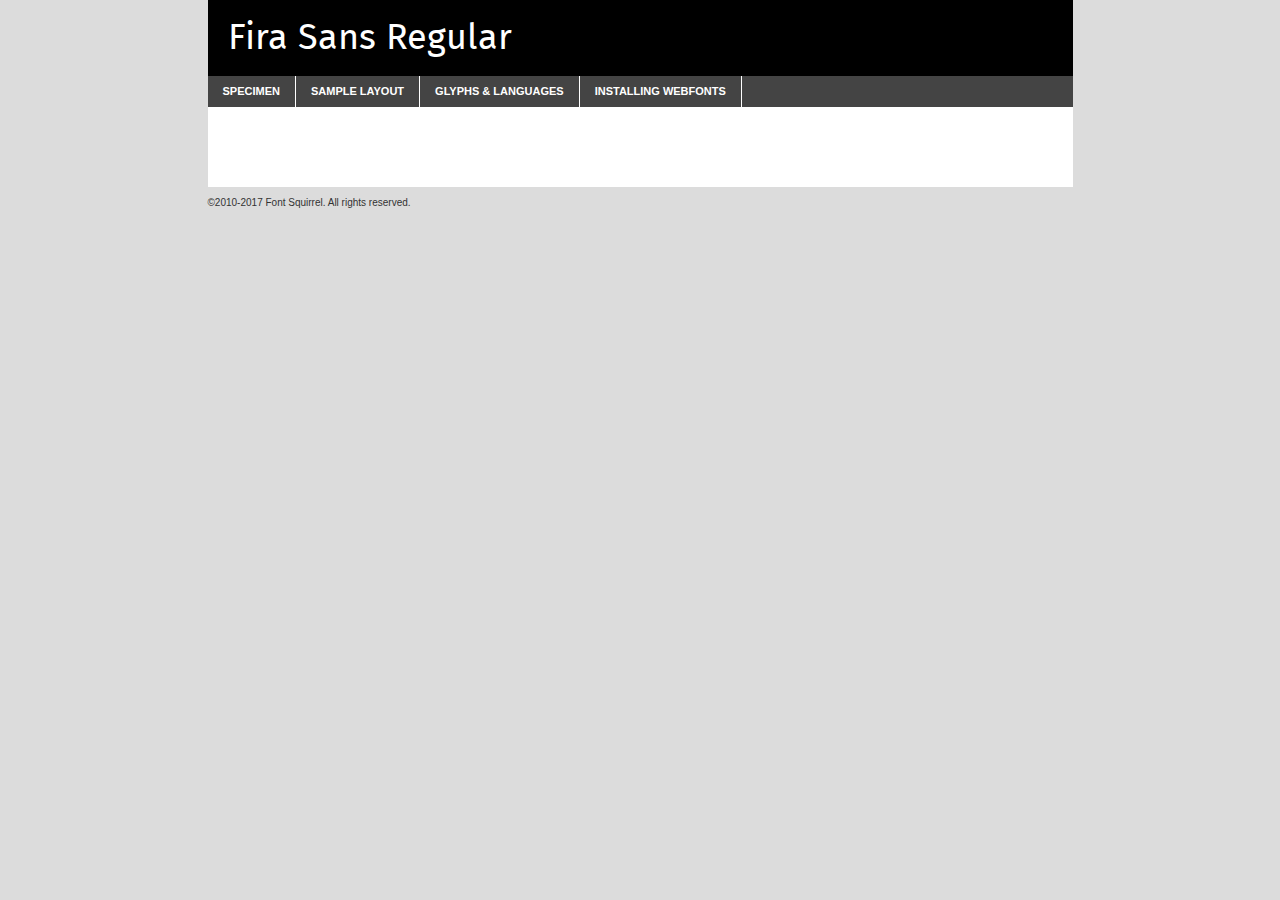
<file: estilo/fontes/fira-sans/firasans-regular-demo.html>
<!DOCTYPE html PUBLIC "-//W3C//DTD XHTML 1.0 Transitional//EN"
	"http://www.w3.org/TR/xhtml1/DTD/xhtml1-transitional.dtd">

<html xmlns="http://www.w3.org/1999/xhtml" xml:lang="en" lang="en">
<head>
	<meta http-equiv="Content-Type" content="text/html; charset=utf-8" />
	<script src="http://ajax.googleapis.com/ajax/libs/jquery/1.7.2/jquery.min.js" type="text/javascript" charset="utf-8"></script>
	<script type="text/javascript">
	(function($){$.fn.easyTabs=function(option){var param=jQuery.extend({fadeSpeed:"fast",defaultContent:1,activeClass:'active'},option);$(this).each(function(){var thisId="#"+this.id;if(param.defaultContent==''){param.defaultContent=1;}
	if(typeof param.defaultContent=="number")
	{var defaultTab=$(thisId+" .tabs li:eq("+(param.defaultContent-1)+") a").attr('href').substr(1);}else{var defaultTab=param.defaultContent;}
	$(thisId+" .tabs li a").each(function(){var tabToHide=$(this).attr('href').substr(1);$("#"+tabToHide).addClass('easytabs-tab-content');});hideAll();changeContent(defaultTab);function hideAll(){$(thisId+" .easytabs-tab-content").hide();}
	function changeContent(tabId){hideAll();$(thisId+" .tabs li").removeClass(param.activeClass);$(thisId+" .tabs li a[href=#"+tabId+"]").closest('li').addClass(param.activeClass);if(param.fadeSpeed!="none")
	{$(thisId+" #"+tabId).fadeIn(param.fadeSpeed);}else{$(thisId+" #"+tabId).show();}}
	$(thisId+" .tabs li").click(function(){var tabId=$(this).find('a').attr('href').substr(1);changeContent(tabId);return false;});});}})(jQuery);
	</script>
	<link rel="stylesheet" href="specimen_files/specimen_stylesheet.css" type="text/css" charset="utf-8" />
	<link rel="stylesheet" href="stylesheet.css" type="text/css" charset="utf-8" />

	<style type="text/css">
					body{
				font-family: 'fira_sansregular';
							}
		</style>

	<title>Fira Sans Regular Specimen</title>
	
	
	<script type="text/javascript" charset="utf-8">
		$(document).ready(function() {
			$('#container').easyTabs({defaultContent:1});
		});
	</script>
</head>

<body>
<div id="container">
	<div id="header">
		Fira Sans Regular	</div>
	<ul class="tabs">
		<li><a href="#specimen">Specimen</a></li>
		<li><a href="#layout">Sample Layout</a></li>
				<li><a href="#glyphs">Glyphs &amp; Languages</a></li>
		<li><a href="#installing">Installing Webfonts</a></li>
		
	</ul>
	
	<div id="main_content">

		
			<div id="specimen">
		
				<div class="section">
					<div class="grid12 firstcol">
						<div class="huge">AaBb</div>
					</div>
				</div>
		
				<div class="section">
					<div class="glyph_range">A&#x200B;B&#x200b;C&#x200b;D&#x200b;E&#x200b;F&#x200b;G&#x200b;H&#x200b;I&#x200b;J&#x200b;K&#x200b;L&#x200b;M&#x200b;N&#x200b;O&#x200b;P&#x200b;Q&#x200b;R&#x200b;S&#x200b;T&#x200b;U&#x200b;V&#x200b;W&#x200b;X&#x200b;Y&#x200b;Z&#x200b;a&#x200b;b&#x200b;c&#x200b;d&#x200b;e&#x200b;f&#x200b;g&#x200b;h&#x200b;i&#x200b;j&#x200b;k&#x200b;l&#x200b;m&#x200b;n&#x200b;o&#x200b;p&#x200b;q&#x200b;r&#x200b;s&#x200b;t&#x200b;u&#x200b;v&#x200b;w&#x200b;x&#x200b;y&#x200b;z&#x200b;1&#x200b;2&#x200b;3&#x200b;4&#x200b;5&#x200b;6&#x200b;7&#x200b;8&#x200b;9&#x200b;0&#x200b;&amp;&#x200b;.&#x200b;,&#x200b;?&#x200b;!&#x200b;&#64;&#x200b;(&#x200b;)&#x200b;#&#x200b;$&#x200b;%&#x200b;*&#x200b;+&#x200b;-&#x200b;=&#x200b;:&#x200b;;</div>
				</div>
				<div class="section">
					<div class="grid12 firstcol">
						<table class="sample_table">
							<tr><td>10</td><td class="size10">abcdefghijklmnopqrstuvwxyzABCDEFGHIJKLMNOPQRSTUVWXYZ0123456789abcdefghijklmnopqrstuvwxyzABCDEFGHIJKLMNOPQRSTUVWXYZ0123456789abcdefghijklmnopqrstuvwxyzABCDEFGHIJKLMNOPQRSTUVWXYZ</td></tr>
							<tr><td>11</td><td class="size11">abcdefghijklmnopqrstuvwxyzABCDEFGHIJKLMNOPQRSTUVWXYZ0123456789abcdefghijklmnopqrstuvwxyzABCDEFGHIJKLMNOPQRSTUVWXYZ0123456789abcdefghijklmnopqrstuvwxyzABCDEFGHIJKLMNOPQRSTUVWXYZ</td></tr>
							<tr><td>12</td><td class="size12">abcdefghijklmnopqrstuvwxyzABCDEFGHIJKLMNOPQRSTUVWXYZ0123456789abcdefghijklmnopqrstuvwxyzABCDEFGHIJKLMNOPQRSTUVWXYZ0123456789abcdefghijklmnopqrstuvwxyzABCDEFGHIJKLMNOPQRSTUVWXYZ</td></tr>
							<tr><td>13</td><td class="size13">abcdefghijklmnopqrstuvwxyzABCDEFGHIJKLMNOPQRSTUVWXYZ0123456789abcdefghijklmnopqrstuvwxyzABCDEFGHIJKLMNOPQRSTUVWXYZ0123456789abcdefghijklmnopqrstuvwxyzABCDEFGHIJKLMNOPQRSTUVWXYZ</td></tr>
							<tr><td>14</td><td class="size14">abcdefghijklmnopqrstuvwxyzABCDEFGHIJKLMNOPQRSTUVWXYZ0123456789abcdefghijklmnopqrstuvwxyzABCDEFGHIJKLMNOPQRSTUVWXYZ0123456789abcdefghijklmnopqrstuvwxyzABCDEFGHIJKLMNOPQRSTUVWXYZ</td></tr>
							<tr><td>16</td><td class="size16">abcdefghijklmnopqrstuvwxyzABCDEFGHIJKLMNOPQRSTUVWXYZ0123456789abcdefghijklmnopqrstuvwxyzABCDEFGHIJKLMNOPQRSTUVWXYZ</td></tr>
							<tr><td>18</td><td class="size18">abcdefghijklmnopqrstuvwxyzABCDEFGHIJKLMNOPQRSTUVWXYZ0123456789abcdefghijklmnopqrstuvwxyzABCDEFGHIJKLMNOPQRSTUVWXYZ</td></tr>
							<tr><td>20</td><td class="size20">abcdefghijklmnopqrstuvwxyzABCDEFGHIJKLMNOPQRSTUVWXYZ0123456789abcdefghijklmnopqrstuvwxyzABCDEFGHIJKLMNOPQRSTUVWXYZ</td></tr>
							<tr><td>24</td><td class="size24">abcdefghijklmnopqrstuvwxyzABCDEFGHIJKLMNOPQRSTUVWXYZ0123456789abcdefghijklmnopqrstuvwxyzABCDEFGHIJKLMNOPQRSTUVWXYZ</td></tr>
							<tr><td>30</td><td class="size30">abcdefghijklmnopqrstuvwxyzABCDEFGHIJKLMNOPQRSTUVWXYZ0123456789abcdefghijklmnopqrstuvwxyzABCDEFGHIJKLMNOPQRSTUVWXYZ</td></tr>
							<tr><td>36</td><td class="size36">abcdefghijklmnopqrstuvwxyzABCDEFGHIJKLMNOPQRSTUVWXYZ0123456789abcdefghijklmnopqrstuvwxyzABCDEFGHIJKLMNOPQRSTUVWXYZ</td></tr>
							<tr><td>48</td><td class="size48">abcdefghijklmnopqrstuvwxyzABCDEFGHIJKLMNOPQRSTUVWXYZ0123456789abcdefghijklmnopqrstuvwxyzABCDEFGHIJKLMNOPQRSTUVWXYZ</td></tr>
							<tr><td>60</td><td class="size60">abcdefghijklmnopqrstuvwxyzABCDEFGHIJKLMNOPQRSTUVWXYZ0123456789abcdefghijklmnopqrstuvwxyzABCDEFGHIJKLMNOPQRSTUVWXYZ</td></tr>
							<tr><td>72</td><td class="size72">abcdefghijklmnopqrstuvwxyzABCDEFGHIJKLMNOPQRSTUVWXYZ0123456789abcdefghijklmnopqrstuvwxyzABCDEFGHIJKLMNOPQRSTUVWXYZ</td></tr>
							<tr><td>90</td><td class="size90">abcdefghijklmnopqrstuvwxyzABCDEFGHIJKLMNOPQRSTUVWXYZ0123456789abcdefghijklmnopqrstuvwxyzABCDEFGHIJKLMNOPQRSTUVWXYZ</td></tr>
						</table>
				
					</div>
			
				</div>
		
		
		
								<div class="section" id="bodycomparison">


										<div id="xheight">
				<div class="fontbody">&#x25FC;&#x25FC;&#x25FC;&#x25FC;&#x25FC;&#x25FC;&#x25FC;&#x25FC;&#x25FC;&#x25FC;&#x25FC;&#x25FC;&#x25FC;&#x25FC;&#x25FC;&#x25FC;&#x25FC;&#x25FC;&#x25FC;&#x25FC;&#x25FC;&#x25FC;&#x25FC;&#x25FC;&#x25FC;&#x25FC;&#x25FC;&#x25FC;&#x25FC;&#x25FC;&#x25FC;&#x25FC;&#x25FC;&#x25FC;&#x25FC;&#x25FC;&#x25FC;&#x25FC;&#x25FC;&#x25FC;&#x25FC;&#x25FC;&#x25FC;&#x25FC;&#x25FC;&#x25FC;&#x25FC;&#x25FC;&#x25FC;&#x25FC;&#x25FC;&#x25FC;&#x25FC;&#x25FC;&#x25FC;&#x25FC;&#x25FC;&#x25FC;&#x25FC;&#x25FC;&#x25FC;&#x25FC;&#x25FC;&#x25FC;&#x25FC;&#x25FC;&#x25FC;&#x25FC;&#x25FC;&#x25FC;&#x25FC;&#x25FC;&#x25FC;&#x25FC;&#x25FC;&#x25FC;&#x25FC;&#x25FC;&#x25FC;&#x25FC;&#x25FC;&#x25FC;&#x25FC;&#x25FC;&#x25FC;&#x25FC;&#x25FC;&#x25FC;&#x25FC;&#x25FC;&#x25FC;&#x25FC;&#x25FC;&#x25FC;&#x25FC;&#x25FC;&#x25FC;&#x25FC;&#x25FC;body</div><div class="arialbody">body</div><div class="verdanabody">body</div><div class="georgiabody">body</div></div>
										<div class="fontbody" style="z-index:1">
											body<span>Fira Sans Regular</span>
										</div>
										<div class="arialbody" style="z-index:1">
											body<span>Arial</span>
										</div>
										<div class="verdanabody" style="z-index:1">
											body<span>Verdana</span>
										</div>
										<div class="georgiabody" style="z-index:1">
											body<span>Georgia</span>
										</div>



								</div>
		
		
				<div class="section psample psample_row1" id="">
					
					<div class="grid2 firstcol">
						<p class="size10"><span>10.</span>Aenean lacinia bibendum nulla sed consectetur. Fusce dapibus, tellus ac cursus commodo, tortor mauris condimentum nibh, ut fermentum massa justo sit amet risus. Nullam id dolor id nibh ultricies vehicula ut id elit. Cum sociis natoque penatibus et magnis dis parturient montes, nascetur ridiculus mus. Nulla vitae elit libero, a pharetra augue.</p>
			
					</div>
					<div class="grid3">
						<p class="size11"><span>11.</span>Aenean lacinia bibendum nulla sed consectetur. Fusce dapibus, tellus ac cursus commodo, tortor mauris condimentum nibh, ut fermentum massa justo sit amet risus. Nullam id dolor id nibh ultricies vehicula ut id elit. Cum sociis natoque penatibus et magnis dis parturient montes, nascetur ridiculus mus. Nulla vitae elit libero, a pharetra augue.</p>
			
					</div>
					<div class="grid3">
						<p class="size12"><span>12.</span>Aenean lacinia bibendum nulla sed consectetur. Fusce dapibus, tellus ac cursus commodo, tortor mauris condimentum nibh, ut fermentum massa justo sit amet risus. Nullam id dolor id nibh ultricies vehicula ut id elit. Cum sociis natoque penatibus et magnis dis parturient montes, nascetur ridiculus mus. Nulla vitae elit libero, a pharetra augue.</p>
			
					</div>
					<div class="grid4">
						<p class="size13"><span>13.</span>Aenean lacinia bibendum nulla sed consectetur. Fusce dapibus, tellus ac cursus commodo, tortor mauris condimentum nibh, ut fermentum massa justo sit amet risus. Nullam id dolor id nibh ultricies vehicula ut id elit. Cum sociis natoque penatibus et magnis dis parturient montes, nascetur ridiculus mus. Nulla vitae elit libero, a pharetra augue.</p>
			
					</div>
					<div class="white_blend"></div>
					
				</div>
				<div class="section psample psample_row2" id="">
					<div class="grid3 firstcol">
						<p class="size14"><span>14.</span>Aenean lacinia bibendum nulla sed consectetur. Fusce dapibus, tellus ac cursus commodo, tortor mauris condimentum nibh, ut fermentum massa justo sit amet risus. Nullam id dolor id nibh ultricies vehicula ut id elit. Cum sociis natoque penatibus et magnis dis parturient montes, nascetur ridiculus mus. Nulla vitae elit libero, a pharetra augue.</p>
			
					</div>
					<div class="grid4">
						<p class="size16"><span>16.</span>Aenean lacinia bibendum nulla sed consectetur. Fusce dapibus, tellus ac cursus commodo, tortor mauris condimentum nibh, ut fermentum massa justo sit amet risus. Nullam id dolor id nibh ultricies vehicula ut id elit. Cum sociis natoque penatibus et magnis dis parturient montes, nascetur ridiculus mus. Nulla vitae elit libero, a pharetra augue.</p>
			
					</div>
					<div class="grid5">
						<p class="size18"><span>18.</span>Aenean lacinia bibendum nulla sed consectetur. Fusce dapibus, tellus ac cursus commodo, tortor mauris condimentum nibh, ut fermentum massa justo sit amet risus. Nullam id dolor id nibh ultricies vehicula ut id elit. Cum sociis natoque penatibus et magnis dis parturient montes, nascetur ridiculus mus. Nulla vitae elit libero, a pharetra augue.</p>
			
					</div>

					<div class="white_blend"></div>

				</div>
				
				<div class="section psample psample_row3" id="">
					<div class="grid5 firstcol">
						<p class="size20"><span>20.</span>Aenean lacinia bibendum nulla sed consectetur. Fusce dapibus, tellus ac cursus commodo, tortor mauris condimentum nibh, ut fermentum massa justo sit amet risus. Nullam id dolor id nibh ultricies vehicula ut id elit. Cum sociis natoque penatibus et magnis dis parturient montes, nascetur ridiculus mus. Nulla vitae elit libero, a pharetra augue.</p>
					</div>
					<div class="grid7">
						<p class="size24"><span>24.</span>Aenean lacinia bibendum nulla sed consectetur. Fusce dapibus, tellus ac cursus commodo, tortor mauris condimentum nibh, ut fermentum massa justo sit amet risus. Nullam id dolor id nibh ultricies vehicula ut id elit. Cum sociis natoque penatibus et magnis dis parturient montes, nascetur ridiculus mus. Nulla vitae elit libero, a pharetra augue.</p>
					</div>
					
					<div class="white_blend"></div>
					
				</div>
				
				<div class="section psample psample_row4" id="">
					<div class="grid12 firstcol">
						<p class="size30"><span>30.</span>Aenean lacinia bibendum nulla sed consectetur. Fusce dapibus, tellus ac cursus commodo, tortor mauris condimentum nibh, ut fermentum massa justo sit amet risus. Nullam id dolor id nibh ultricies vehicula ut id elit. Cum sociis natoque penatibus et magnis dis parturient montes, nascetur ridiculus mus. Nulla vitae elit libero, a pharetra augue.</p>
					</div>
					<div class="white_blend"></div>
					
				</div>
				
				
				
				<div class="section psample psample_row1 fullreverse">
					<div class="grid2 firstcol">
						<p class="size10"><span>10.</span>Aenean lacinia bibendum nulla sed consectetur. Fusce dapibus, tellus ac cursus commodo, tortor mauris condimentum nibh, ut fermentum massa justo sit amet risus. Nullam id dolor id nibh ultricies vehicula ut id elit. Cum sociis natoque penatibus et magnis dis parturient montes, nascetur ridiculus mus. Nulla vitae elit libero, a pharetra augue.</p>
			
					</div>
					<div class="grid3">
						<p class="size11"><span>11.</span>Aenean lacinia bibendum nulla sed consectetur. Fusce dapibus, tellus ac cursus commodo, tortor mauris condimentum nibh, ut fermentum massa justo sit amet risus. Nullam id dolor id nibh ultricies vehicula ut id elit. Cum sociis natoque penatibus et magnis dis parturient montes, nascetur ridiculus mus. Nulla vitae elit libero, a pharetra augue.</p>
			
					</div>
					<div class="grid3">
						<p class="size12"><span>12.</span>Aenean lacinia bibendum nulla sed consectetur. Fusce dapibus, tellus ac cursus commodo, tortor mauris condimentum nibh, ut fermentum massa justo sit amet risus. Nullam id dolor id nibh ultricies vehicula ut id elit. Cum sociis natoque penatibus et magnis dis parturient montes, nascetur ridiculus mus. Nulla vitae elit libero, a pharetra augue.</p>
			
					</div>
					<div class="grid4">
						<p class="size13"><span>13.</span>Aenean lacinia bibendum nulla sed consectetur. Fusce dapibus, tellus ac cursus commodo, tortor mauris condimentum nibh, ut fermentum massa justo sit amet risus. Nullam id dolor id nibh ultricies vehicula ut id elit. Cum sociis natoque penatibus et magnis dis parturient montes, nascetur ridiculus mus. Nulla vitae elit libero, a pharetra augue.</p>
			
					</div>
					<div class="black_blend"></div>
					
				</div>
				
				<div class="section psample psample_row2 fullreverse">
					<div class="grid3 firstcol">
						<p class="size14"><span>14.</span>Aenean lacinia bibendum nulla sed consectetur. Fusce dapibus, tellus ac cursus commodo, tortor mauris condimentum nibh, ut fermentum massa justo sit amet risus. Nullam id dolor id nibh ultricies vehicula ut id elit. Cum sociis natoque penatibus et magnis dis parturient montes, nascetur ridiculus mus. Nulla vitae elit libero, a pharetra augue.</p>
			
					</div>
					<div class="grid4">
						<p class="size16"><span>16.</span>Aenean lacinia bibendum nulla sed consectetur. Fusce dapibus, tellus ac cursus commodo, tortor mauris condimentum nibh, ut fermentum massa justo sit amet risus. Nullam id dolor id nibh ultricies vehicula ut id elit. Cum sociis natoque penatibus et magnis dis parturient montes, nascetur ridiculus mus. Nulla vitae elit libero, a pharetra augue.</p>
			
					</div>
					<div class="grid5">
						<p class="size18"><span>18.</span>Aenean lacinia bibendum nulla sed consectetur. Fusce dapibus, tellus ac cursus commodo, tortor mauris condimentum nibh, ut fermentum massa justo sit amet risus. Nullam id dolor id nibh ultricies vehicula ut id elit. Cum sociis natoque penatibus et magnis dis parturient montes, nascetur ridiculus mus. Nulla vitae elit libero, a pharetra augue.</p>
			
					</div>
					<div class="black_blend"></div>

				</div>
				
				<div class="section psample fullreverse psample_row3" id="">
					<div class="grid5 firstcol">
						<p class="size20"><span>20.</span>Aenean lacinia bibendum nulla sed consectetur. Fusce dapibus, tellus ac cursus commodo, tortor mauris condimentum nibh, ut fermentum massa justo sit amet risus. Nullam id dolor id nibh ultricies vehicula ut id elit. Cum sociis natoque penatibus et magnis dis parturient montes, nascetur ridiculus mus. Nulla vitae elit libero, a pharetra augue.</p>
					</div>
					<div class="grid7">
						<p class="size24"><span>24.</span>Aenean lacinia bibendum nulla sed consectetur. Fusce dapibus, tellus ac cursus commodo, tortor mauris condimentum nibh, ut fermentum massa justo sit amet risus. Nullam id dolor id nibh ultricies vehicula ut id elit. Cum sociis natoque penatibus et magnis dis parturient montes, nascetur ridiculus mus. Nulla vitae elit libero, a pharetra augue.</p>
					</div>
					
					<div class="black_blend"></div>
					
				</div>
				
				<div class="section psample fullreverse psample_row4" id="" style="border-bottom: 20px #000 solid;">
					<div class="grid12 firstcol">
						<p class="size30"><span>30.</span>Aenean lacinia bibendum nulla sed consectetur. Fusce dapibus, tellus ac cursus commodo, tortor mauris condimentum nibh, ut fermentum massa justo sit amet risus. Nullam id dolor id nibh ultricies vehicula ut id elit. Cum sociis natoque penatibus et magnis dis parturient montes, nascetur ridiculus mus. Nulla vitae elit libero, a pharetra augue.</p>
					</div>
					<div class="black_blend"></div>
					
				</div>
				
				
				
				
			</div>
			
			<div id="layout">
				
				<div class="section">
					
					<div class="grid12 firstcol">
						<h1>Lorem Ipsum Dolor</h1>
						<h2>Etiam porta sem malesuada magna mollis euismod</h2>
						
						<p class="byline">By <a href="#link">Aenean Lacinia</a></p>
					</div>
				</div>
				<div class="section">
					<div class="grid8 firstcol">
						<p class="large">Donec sed odio dui. Morbi leo risus, porta ac consectetur ac, vestibulum at eros. Fusce dapibus, tellus ac cursus commodo, tortor mauris condimentum nibh, ut fermentum massa justo sit amet risus. </p>

						
						<h3>Pellentesque ornare sem</h3>

						<p>Maecenas sed diam eget risus varius blandit sit amet non magna. Maecenas faucibus mollis interdum. Donec ullamcorper nulla non metus auctor fringilla. Nullam id dolor id nibh ultricies vehicula ut id elit. Nullam id dolor id nibh ultricies vehicula ut id elit. </p>

						<p>Aenean eu leo quam. Pellentesque ornare sem lacinia quam venenatis vestibulum. Lorem ipsum dolor sit amet, consectetur adipiscing elit. Cum sociis natoque penatibus et magnis dis parturient montes, nascetur ridiculus mus. </p>

						<p>Nulla vitae elit libero, a pharetra augue. Praesent commodo cursus magna, vel scelerisque nisl consectetur et. Aenean lacinia bibendum nulla sed consectetur. </p>

						<p>Nullam quis risus eget urna mollis ornare vel eu leo. Nullam quis risus eget urna mollis ornare vel eu leo. Maecenas sed diam eget risus varius blandit sit amet non magna. Donec ullamcorper nulla non metus auctor fringilla. </p>

						<h3>Cras mattis consectetur</h3>

						<p>Aenean eu leo quam. Pellentesque ornare sem lacinia quam venenatis vestibulum. Aenean lacinia bibendum nulla sed consectetur. Integer posuere erat a ante venenatis dapibus posuere velit aliquet. Cras mattis consectetur purus sit amet fermentum. </p>

						<p>Nullam id dolor id nibh ultricies vehicula ut id elit. Nullam quis risus eget urna mollis ornare vel eu leo. Cras mattis consectetur purus sit amet fermentum.</p>
					</div>
					
					<div class="grid4 sidebar">
						
						<div class="box reverse">
							<p class="last">Nullam quis risus eget urna mollis ornare vel eu leo. Donec ullamcorper nulla non metus auctor fringilla. Cras mattis consectetur purus sit amet fermentum. Sed posuere consectetur est at lobortis. Lorem ipsum dolor sit amet, consectetur adipiscing elit. </p>
						</div>
						
						<p class="caption">Maecenas sed diam eget risus varius.</p>

						<p>Vestibulum id ligula porta felis euismod semper. Integer posuere erat a ante venenatis dapibus posuere velit aliquet. Vestibulum id ligula porta felis euismod semper. Sed posuere consectetur est at lobortis. Maecenas sed diam eget risus varius blandit sit amet non magna. Fusce dapibus, tellus ac cursus commodo, tortor mauris condimentum nibh, ut fermentum massa justo sit amet risus. </p>

					

						<p>Duis mollis, est non commodo luctus, nisi erat porttitor ligula, eget lacinia odio sem nec elit. Aenean lacinia bibendum nulla sed consectetur. Vivamus sagittis lacus vel augue laoreet rutrum faucibus dolor auctor. Aenean lacinia bibendum nulla sed consectetur. Nullam quis risus eget urna mollis ornare vel eu leo. </p>

						<p>Praesent commodo cursus magna, vel scelerisque nisl consectetur et. Donec ullamcorper nulla non metus auctor fringilla. Maecenas faucibus mollis interdum. Fusce dapibus, tellus ac cursus commodo, tortor mauris condimentum nibh, ut fermentum massa justo sit amet risus. </p>

					</div>
				</div>
				
			</div>


			



		<div id="glyphs">
			<div class="section">
				<div class="grid12 firstcol">
			
				<h1>Language Support</h1>
				<p>The subset of Fira Sans Regular in this kit supports the following languages:<br />
			
					Albanian, Basque, Breton, Chamorro, Danish, Dutch, English, Faroese, Finnish, French, Frisian, Galician, German, Icelandic, Italian, Malagasy, Norwegian, Portuguese, Spanish, Alsatian, Aragonese, Arapaho, Arrernte, Asturian, Aymara, Bislama, Cebuano, Corsican, Fijian, French_creole, Genoese, Gilbertese, Greenlandic, Haitian_creole, Hiligaynon, Hmong, Hopi, Ibanag, Iloko_ilokano, Indonesian, Interglossa_glosa, Interlingua, Irish_gaelic, Jerriais, Lojban, Lombard, Luxembourgeois, Manx, Mohawk, Norfolk_pitcairnese, Occitan, Oromo, Pangasinan, Papiamento, Piedmontese, Potawatomi, Rhaeto-romance, Romansh, Rotokas, Sami_lule, Samoan, Sardinian, Scots_gaelic, Seychelles_creole, Shona, Sicilian, Somali, Southern_ndebele, Swahili, Swati_swazi, Tagalog_filipino_pilipino, Tetum, Tok_pisin, Uyghur_latinized, Volapuk, Walloon, Warlpiri, Xhosa, Yapese, Zulu, Latinbasic, Ubasic, Demo				</p>
				<h1>Glyph Chart</h1>
				<p>The subset of Fira Sans Regular in this kit includes all the glyphs listed below. Unicode entities are included above each glyph to help you insert individual characters into your layout.</p>
				<div id="glyph_chart">
			
																				 <div><p>&amp;#13;</p>&#13;</div>
																				 <div><p>&amp;#32;</p>&#32;</div>
																				 <div><p>&amp;#33;</p>&#33;</div>
																				 <div><p>&amp;#34;</p>&#34;</div>
																				 <div><p>&amp;#35;</p>&#35;</div>
																				 <div><p>&amp;#36;</p>&#36;</div>
																				 <div><p>&amp;#37;</p>&#37;</div>
																				 <div><p>&amp;#38;</p>&#38;</div>
																				 <div><p>&amp;#39;</p>&#39;</div>
																				 <div><p>&amp;#40;</p>&#40;</div>
																				 <div><p>&amp;#41;</p>&#41;</div>
																				 <div><p>&amp;#42;</p>&#42;</div>
																				 <div><p>&amp;#43;</p>&#43;</div>
																				 <div><p>&amp;#44;</p>&#44;</div>
																				 <div><p>&amp;#45;</p>&#45;</div>
																				 <div><p>&amp;#46;</p>&#46;</div>
																				 <div><p>&amp;#47;</p>&#47;</div>
																				 <div><p>&amp;#48;</p>&#48;</div>
																				 <div><p>&amp;#49;</p>&#49;</div>
																				 <div><p>&amp;#50;</p>&#50;</div>
																				 <div><p>&amp;#51;</p>&#51;</div>
																				 <div><p>&amp;#52;</p>&#52;</div>
																				 <div><p>&amp;#53;</p>&#53;</div>
																				 <div><p>&amp;#54;</p>&#54;</div>
																				 <div><p>&amp;#55;</p>&#55;</div>
																				 <div><p>&amp;#56;</p>&#56;</div>
																				 <div><p>&amp;#57;</p>&#57;</div>
																				 <div><p>&amp;#58;</p>&#58;</div>
																				 <div><p>&amp;#59;</p>&#59;</div>
																				 <div><p>&amp;#60;</p>&#60;</div>
																				 <div><p>&amp;#61;</p>&#61;</div>
																				 <div><p>&amp;#62;</p>&#62;</div>
																				 <div><p>&amp;#63;</p>&#63;</div>
																				 <div><p>&amp;#64;</p>&#64;</div>
																				 <div><p>&amp;#65;</p>&#65;</div>
																				 <div><p>&amp;#66;</p>&#66;</div>
																				 <div><p>&amp;#67;</p>&#67;</div>
																				 <div><p>&amp;#68;</p>&#68;</div>
																				 <div><p>&amp;#69;</p>&#69;</div>
																				 <div><p>&amp;#70;</p>&#70;</div>
																				 <div><p>&amp;#71;</p>&#71;</div>
																				 <div><p>&amp;#72;</p>&#72;</div>
																				 <div><p>&amp;#73;</p>&#73;</div>
																				 <div><p>&amp;#74;</p>&#74;</div>
																				 <div><p>&amp;#75;</p>&#75;</div>
																				 <div><p>&amp;#76;</p>&#76;</div>
																				 <div><p>&amp;#77;</p>&#77;</div>
																				 <div><p>&amp;#78;</p>&#78;</div>
																				 <div><p>&amp;#79;</p>&#79;</div>
																				 <div><p>&amp;#80;</p>&#80;</div>
																				 <div><p>&amp;#81;</p>&#81;</div>
																				 <div><p>&amp;#82;</p>&#82;</div>
																				 <div><p>&amp;#83;</p>&#83;</div>
																				 <div><p>&amp;#84;</p>&#84;</div>
																				 <div><p>&amp;#85;</p>&#85;</div>
																				 <div><p>&amp;#86;</p>&#86;</div>
																				 <div><p>&amp;#87;</p>&#87;</div>
																				 <div><p>&amp;#88;</p>&#88;</div>
																				 <div><p>&amp;#89;</p>&#89;</div>
																				 <div><p>&amp;#90;</p>&#90;</div>
																				 <div><p>&amp;#91;</p>&#91;</div>
																				 <div><p>&amp;#92;</p>&#92;</div>
																				 <div><p>&amp;#93;</p>&#93;</div>
																				 <div><p>&amp;#94;</p>&#94;</div>
																				 <div><p>&amp;#95;</p>&#95;</div>
																				 <div><p>&amp;#96;</p>&#96;</div>
																				 <div><p>&amp;#97;</p>&#97;</div>
																				 <div><p>&amp;#98;</p>&#98;</div>
																				 <div><p>&amp;#99;</p>&#99;</div>
																				 <div><p>&amp;#100;</p>&#100;</div>
																				 <div><p>&amp;#101;</p>&#101;</div>
																				 <div><p>&amp;#102;</p>&#102;</div>
																				 <div><p>&amp;#103;</p>&#103;</div>
																				 <div><p>&amp;#104;</p>&#104;</div>
																				 <div><p>&amp;#105;</p>&#105;</div>
																				 <div><p>&amp;#106;</p>&#106;</div>
																				 <div><p>&amp;#107;</p>&#107;</div>
																				 <div><p>&amp;#108;</p>&#108;</div>
																				 <div><p>&amp;#109;</p>&#109;</div>
																				 <div><p>&amp;#110;</p>&#110;</div>
																				 <div><p>&amp;#111;</p>&#111;</div>
																				 <div><p>&amp;#112;</p>&#112;</div>
																				 <div><p>&amp;#113;</p>&#113;</div>
																				 <div><p>&amp;#114;</p>&#114;</div>
																				 <div><p>&amp;#115;</p>&#115;</div>
																				 <div><p>&amp;#116;</p>&#116;</div>
																				 <div><p>&amp;#117;</p>&#117;</div>
																				 <div><p>&amp;#118;</p>&#118;</div>
																				 <div><p>&amp;#119;</p>&#119;</div>
																				 <div><p>&amp;#120;</p>&#120;</div>
																				 <div><p>&amp;#121;</p>&#121;</div>
																				 <div><p>&amp;#122;</p>&#122;</div>
																				 <div><p>&amp;#123;</p>&#123;</div>
																				 <div><p>&amp;#124;</p>&#124;</div>
																				 <div><p>&amp;#125;</p>&#125;</div>
																				 <div><p>&amp;#126;</p>&#126;</div>
																				 <div><p>&amp;#160;</p>&#160;</div>
																				 <div><p>&amp;#161;</p>&#161;</div>
																				 <div><p>&amp;#162;</p>&#162;</div>
																				 <div><p>&amp;#163;</p>&#163;</div>
																				 <div><p>&amp;#164;</p>&#164;</div>
																				 <div><p>&amp;#165;</p>&#165;</div>
																				 <div><p>&amp;#166;</p>&#166;</div>
																				 <div><p>&amp;#167;</p>&#167;</div>
																				 <div><p>&amp;#168;</p>&#168;</div>
																				 <div><p>&amp;#169;</p>&#169;</div>
																				 <div><p>&amp;#170;</p>&#170;</div>
																				 <div><p>&amp;#171;</p>&#171;</div>
																				 <div><p>&amp;#172;</p>&#172;</div>
																				 <div><p>&amp;#173;</p>&#173;</div>
																				 <div><p>&amp;#174;</p>&#174;</div>
																				 <div><p>&amp;#175;</p>&#175;</div>
																				 <div><p>&amp;#176;</p>&#176;</div>
																				 <div><p>&amp;#177;</p>&#177;</div>
																				 <div><p>&amp;#178;</p>&#178;</div>
																				 <div><p>&amp;#179;</p>&#179;</div>
																				 <div><p>&amp;#180;</p>&#180;</div>
																				 <div><p>&amp;#181;</p>&#181;</div>
																				 <div><p>&amp;#182;</p>&#182;</div>
																				 <div><p>&amp;#183;</p>&#183;</div>
																				 <div><p>&amp;#184;</p>&#184;</div>
																				 <div><p>&amp;#185;</p>&#185;</div>
																				 <div><p>&amp;#186;</p>&#186;</div>
																				 <div><p>&amp;#187;</p>&#187;</div>
																				 <div><p>&amp;#188;</p>&#188;</div>
																				 <div><p>&amp;#189;</p>&#189;</div>
																				 <div><p>&amp;#190;</p>&#190;</div>
																				 <div><p>&amp;#191;</p>&#191;</div>
																				 <div><p>&amp;#192;</p>&#192;</div>
																				 <div><p>&amp;#193;</p>&#193;</div>
																				 <div><p>&amp;#194;</p>&#194;</div>
																				 <div><p>&amp;#195;</p>&#195;</div>
																				 <div><p>&amp;#196;</p>&#196;</div>
																				 <div><p>&amp;#197;</p>&#197;</div>
																				 <div><p>&amp;#198;</p>&#198;</div>
																				 <div><p>&amp;#199;</p>&#199;</div>
																				 <div><p>&amp;#200;</p>&#200;</div>
																				 <div><p>&amp;#201;</p>&#201;</div>
																				 <div><p>&amp;#202;</p>&#202;</div>
																				 <div><p>&amp;#203;</p>&#203;</div>
																				 <div><p>&amp;#204;</p>&#204;</div>
																				 <div><p>&amp;#205;</p>&#205;</div>
																				 <div><p>&amp;#206;</p>&#206;</div>
																				 <div><p>&amp;#207;</p>&#207;</div>
																				 <div><p>&amp;#208;</p>&#208;</div>
																				 <div><p>&amp;#209;</p>&#209;</div>
																				 <div><p>&amp;#210;</p>&#210;</div>
																				 <div><p>&amp;#211;</p>&#211;</div>
																				 <div><p>&amp;#212;</p>&#212;</div>
																				 <div><p>&amp;#213;</p>&#213;</div>
																				 <div><p>&amp;#214;</p>&#214;</div>
																				 <div><p>&amp;#215;</p>&#215;</div>
																				 <div><p>&amp;#216;</p>&#216;</div>
																				 <div><p>&amp;#217;</p>&#217;</div>
																				 <div><p>&amp;#218;</p>&#218;</div>
																				 <div><p>&amp;#219;</p>&#219;</div>
																				 <div><p>&amp;#220;</p>&#220;</div>
																				 <div><p>&amp;#221;</p>&#221;</div>
																				 <div><p>&amp;#222;</p>&#222;</div>
																				 <div><p>&amp;#223;</p>&#223;</div>
																				 <div><p>&amp;#224;</p>&#224;</div>
																				 <div><p>&amp;#225;</p>&#225;</div>
																				 <div><p>&amp;#226;</p>&#226;</div>
																				 <div><p>&amp;#227;</p>&#227;</div>
																				 <div><p>&amp;#228;</p>&#228;</div>
																				 <div><p>&amp;#229;</p>&#229;</div>
																				 <div><p>&amp;#230;</p>&#230;</div>
																				 <div><p>&amp;#231;</p>&#231;</div>
																				 <div><p>&amp;#232;</p>&#232;</div>
																				 <div><p>&amp;#233;</p>&#233;</div>
																				 <div><p>&amp;#234;</p>&#234;</div>
																				 <div><p>&amp;#235;</p>&#235;</div>
																				 <div><p>&amp;#236;</p>&#236;</div>
																				 <div><p>&amp;#237;</p>&#237;</div>
																				 <div><p>&amp;#238;</p>&#238;</div>
																				 <div><p>&amp;#239;</p>&#239;</div>
																				 <div><p>&amp;#240;</p>&#240;</div>
																				 <div><p>&amp;#241;</p>&#241;</div>
																				 <div><p>&amp;#242;</p>&#242;</div>
																				 <div><p>&amp;#243;</p>&#243;</div>
																				 <div><p>&amp;#244;</p>&#244;</div>
																				 <div><p>&amp;#245;</p>&#245;</div>
																				 <div><p>&amp;#246;</p>&#246;</div>
																				 <div><p>&amp;#247;</p>&#247;</div>
																				 <div><p>&amp;#248;</p>&#248;</div>
																				 <div><p>&amp;#249;</p>&#249;</div>
																				 <div><p>&amp;#250;</p>&#250;</div>
																				 <div><p>&amp;#251;</p>&#251;</div>
																				 <div><p>&amp;#252;</p>&#252;</div>
																				 <div><p>&amp;#253;</p>&#253;</div>
																				 <div><p>&amp;#254;</p>&#254;</div>
																				 <div><p>&amp;#255;</p>&#255;</div>
																				 <div><p>&amp;#338;</p>&#338;</div>
																				 <div><p>&amp;#339;</p>&#339;</div>
																				 <div><p>&amp;#376;</p>&#376;</div>
																				 <div><p>&amp;#710;</p>&#710;</div>
																				 <div><p>&amp;#732;</p>&#732;</div>
																				 <div><p>&amp;#8192;</p>&#8192;</div>
																				 <div><p>&amp;#8193;</p>&#8193;</div>
																				 <div><p>&amp;#8194;</p>&#8194;</div>
																				 <div><p>&amp;#8195;</p>&#8195;</div>
																				 <div><p>&amp;#8196;</p>&#8196;</div>
																				 <div><p>&amp;#8197;</p>&#8197;</div>
																				 <div><p>&amp;#8198;</p>&#8198;</div>
																				 <div><p>&amp;#8199;</p>&#8199;</div>
																				 <div><p>&amp;#8200;</p>&#8200;</div>
																				 <div><p>&amp;#8201;</p>&#8201;</div>
																				 <div><p>&amp;#8202;</p>&#8202;</div>
																				 <div><p>&amp;#8208;</p>&#8208;</div>
																				 <div><p>&amp;#8209;</p>&#8209;</div>
																				 <div><p>&amp;#8210;</p>&#8210;</div>
																				 <div><p>&amp;#8211;</p>&#8211;</div>
																				 <div><p>&amp;#8212;</p>&#8212;</div>
																				 <div><p>&amp;#8216;</p>&#8216;</div>
																				 <div><p>&amp;#8217;</p>&#8217;</div>
																				 <div><p>&amp;#8218;</p>&#8218;</div>
																				 <div><p>&amp;#8220;</p>&#8220;</div>
																				 <div><p>&amp;#8221;</p>&#8221;</div>
																				 <div><p>&amp;#8222;</p>&#8222;</div>
																				 <div><p>&amp;#8226;</p>&#8226;</div>
																				 <div><p>&amp;#8230;</p>&#8230;</div>
																				 <div><p>&amp;#8239;</p>&#8239;</div>
																				 <div><p>&amp;#8249;</p>&#8249;</div>
																				 <div><p>&amp;#8250;</p>&#8250;</div>
																				 <div><p>&amp;#8287;</p>&#8287;</div>
																				 <div><p>&amp;#8364;</p>&#8364;</div>
																				 <div><p>&amp;#8482;</p>&#8482;</div>
																				 <div><p>&amp;#9724;</p>&#9724;</div>
																				 <div><p>&amp;#64257;</p>&#64257;</div>
																				 <div><p>&amp;#64258;</p>&#64258;</div>
																				 <div><p>&amp;#64259;</p>&#64259;</div>
																				 <div><p>&amp;#64260;</p>&#64260;</div>
																																																</div>	
				</div>
		
		
			</div>
		</div>
		
		
		<div id="specs">
			
		</div>
	
		<div id="installing">
			<div class="section">
				<div class="grid7 firstcol">
					<h1>Installing Webfonts</h1>
					
					<p>Webfonts are supported by all major browser platforms but not all in the same way. There are currently four different font formats that must be included in order to target all browsers. This includes TTF, WOFF, EOT and SVG.</p>
					
					<h2>1. Upload your webfonts</h2>
					<p>You must upload your webfont kit to your website. They should be in or near the same directory as your CSS files.</p>
					
					<h2>2. Include the webfont stylesheet</h2>
					<p>A special CSS @font-face declaration helps the various browsers select the appropriate font it needs without causing you a bunch of headaches. Learn more about this syntax by reading the <a href="https://www.fontspring.com/blog/further-hardening-of-the-bulletproof-syntax">Fontspring blog post</a> about it. The code for it is as follows:</p>


<code>
@font-face{ 
	font-family: 'MyWebFont';
	src: url('WebFont.eot');
	src: url('WebFont.eot?#iefix') format('embedded-opentype'),
	     url('WebFont.woff') format('woff'),
	     url('WebFont.ttf') format('truetype'),
	     url('WebFont.svg#webfont') format('svg');
}
</code>

	<p>We've already gone ahead and generated the code for you. All you have to do is link to the stylesheet in your HTML, like this:</p>
	<code>&lt;link rel=&quot;stylesheet&quot; href=&quot;stylesheet.css&quot; type=&quot;text/css&quot; charset=&quot;utf-8&quot; /&gt;</code>

					<h2>3. Modify your own stylesheet</h2>
					<p>To take advantage of your new fonts, you must tell your stylesheet to use them. Look at the original @font-face declaration above and find the property called "font-family." The name linked there will be what you use to reference the font. Prepend that webfont name to the font stack in the "font-family" property, inside the selector you want to change. For example:</p>
<code>p { font-family: 'WebFont', Arial, sans-serif; }</code>

<h2>4. Test</h2>
<p>Getting webfonts to work cross-browser <em>can</em> be tricky. Use the information in the sidebar to help you if you find that fonts aren't loading in a particular browser.</p>
				</div>
				
				<div class="grid5 sidebar">
					<div class="box">
						<h2>Troubleshooting<br />Font-Face Problems</h2>
						<p>Having trouble getting your webfonts to load in your new website? Here are some tips to sort out what might be the problem.</p>

						<h3>Fonts not showing in any browser</h3>

						<p>This sounds like you need to work on the plumbing. You either did not upload the fonts to the correct directory, or you did not link the fonts properly in the CSS. If you've confirmed that all this is correct and you still have a problem, take a look at your .htaccess file and see if requests are getting intercepted.</p>

						<h3>Fonts not loading in iPhone or iPad</h3>

						<p>The most common problem here is that you are serving the fonts from an IIS server. IIS refuses to serve files that have unknown MIME types. If that is the case, you must set the MIME type for SVG to "image/svg+xml" in the server settings. Follow these instructions from Microsoft if you need help.</p>

						<h3>Fonts not loading in Firefox</h3>

						<p>The primary reason for this failure? You are still using a version Firefox older than 3.5. So upgrade already! If that isn't it, then you are very likely serving fonts from a different domain. Firefox requires that all font assets be served from the same domain. Lastly it is possible that you need to add WOFF to your list of MIME types (if you are serving via IIS.)</p>

						<h3>Fonts not loading in IE</h3>

						<p>Are you looking at Internet Explorer on an actual Windows machine or are you cheating by using a service like Adobe BrowserLab? Many of these screenshot services do not render @font-face for IE. Best to test it on a real machine.</p>

						<h3>Fonts not loading in IE9</h3>

						<p>IE9, like Firefox, requires that fonts be served from the same domain as the website. Make sure that is the case.</p>
					</div>
				</div>
			</div>
			
		</div>
	
	</div>
	<div id="footer">
		<p>&copy;2010-2017 Font Squirrel. All rights reserved.</p>
	</div>
</div>
</body>
</html>
</file>
<file: estilo/estilo.css>
/*Eu faço o css em linha para economizar linhas no código*/
body {background: #446ACF; margin: 80px; }
.menu-central {width: 1360px; height: 800px; margin: -50px 0 0 -50px;
border-radius: 10px; }
.tela-esquerda {width: 40%; height: 100%; border-radius: 10px 0 0 10px; 
background: #EDB506; float: left;}
.tela-esquerda img {float: right; width: 540px; padding: 0px; 
margin: 84px 0 0 0; border-radius: 10px 0 0 10px;}
.tela-direita {width: 60%; height: 100%; border-radius: 0 10px 10px 0;
background:#FFFFFF; float: right;}
.tela-direita h1 {width: 100%; text-align: center; margin: 50px 0 0 0;
font-family: fira_sansregular; font-size: 45px; color: #363636;}
form {margin: 0 0 0 20px;}
#salvar {background: #5376D4; cursor: pointer; color: #FFFFFF; 
border: 1px black; width: 700px; height: 50px;}
#email {width: 680px;}
#telefone {float: right; margin-right: 30px;}
input {border-radius: 50px; font-size: 20px; outline: none; height: 30px;
width: 300px; margin: 40px 0 0 50px; padding: 10px 10px;}
#google {background: 	#ed5a4f; cursor: pointer; color: #FFFFFF; 
border: 1px black; width: 700px; height: 50px;
border-radius: 30px; font-size: 20px; padding: 0 0 20px 15px;
margin: 20px 0 0 50px;}
#facebook {background: #3B5B93; cursor: pointer; color: #FFFFFF; 
border: 1px black; width: 700px; height: 50px;
border-radius: 30px; font-size: 20px; padding: 0 0 20px 15px;
margin: 20px 0 0 50px;}

.google img {margin: 10px 0 0 -250px;}
.google p {margin: -33px 0 0 0; font-size: 20px;}
.facebook img {margin: 10px 0 0 -250px;}
.facebook p {margin: -33px 0 0 0; font-size: 20px;}
.links {width: 100%; text-align: center; float: left;
margin: 30px 0 0 0; text-decoration: none; color: #C6CDE2;}
.links a {text-decoration: none; color: #5376D4; font-size: 25px;}
.linha1 {width: 86%; margin: 25px 0 0 60px; border-top: 1px solid#A9A9A9; 
float: left; text-align: center;}

@media (max-width: 900px){
      .menu-central{width: 100%;}
      .tela-esquerda{display: none;}
      .tela-direita{ width: 100%; border-radius: 10px;}
      input {width: 150px; width: 200px; margin-left: 20px;}
      form {margin: 0 0 0 10px;}
      #salvar {width: 400px; margin-left: 30px;}
      #email {width: 400px;}
      #google {width: 400px; margin-left: 30px;}
      #facebook {width: 400px; margin-left: 25px;}
      .linha1 {width: 75%; float: left; text-align: center;}
}

/*! Generated by Font Squirrel (https://www.fontsquirrel.com) on March 8, 2020 */
@font-face {
  font-family: 'fira_sansbold';
  src: url('fontes/fira-sans/firasans-bold-webfont.woff2') format('woff2'),
       url('fontes/firasans-bold-webfont.woff') format('woff');
  font-weight: normal;
  font-style: normal;
}

@font-face {
  font-family: 'fira_sansmedium';
  src: url('fontes/fira-sans/firasans-medium-webfont.woff2') format('woff2'),
       url('fontes/fira-sans/firasans-medium-webfont.woff') format('woff');
  font-weight: normal;
  font-style: normal;
}

@font-face {
  font-family: 'fira_sansregular';
  src: url('fontes/fira-sans/firasans-regular-webfont.woff2') format('woff2'),
       url('fontes/fira-sans/firasans-regular-webfont.woff') format('woff');
  font-weight: normal;
  font-style: normal;
}
</file>
<file: estilo/fontes/fira-sans/stylesheet.css>
/*! Generated by Font Squirrel (https://www.fontsquirrel.com) on March 8, 2020 */



@font-face {
    font-family: 'fira_sansbold';
    src: url('firasans-bold-webfont.woff2') format('woff2'),
         url('firasans-bold-webfont.woff') format('woff');
    font-weight: normal;
    font-style: normal;

}




@font-face {
    font-family: 'fira_sansmedium';
    src: url('firasans-medium-webfont.woff2') format('woff2'),
         url('firasans-medium-webfont.woff') format('woff');
    font-weight: normal;
    font-style: normal;

}




@font-face {
    font-family: 'fira_sansregular';
    src: url('firasans-regular-webfont.woff2') format('woff2'),
         url('firasans-regular-webfont.woff') format('woff');
    font-weight: normal;
    font-style: normal;

}
</file>
<file: estilo/fontes/fira-sans/specimen_files/specimen_stylesheet.css>
@import url('grid_12-825-55-15.css');

/*  
	CSS Reset by Eric Meyer - Released under Public Domain
    http://meyerweb.com/eric/tools/css/reset/
*/
html, body, div, span, applet, object, iframe,
h1, h2, h3, h4, h5, h6, p, blockquote, pre,
a, abbr, acronym, address, big, cite, code,
del, dfn, em, font, img, ins, kbd, q, s, samp,
small, strike, strong, sub, sup, tt, var,
b, u, i, center, dl, dt, dd, ol, ul, li,
fieldset, form, label, legend, table, 
caption, tbody, tfoot, thead, tr, th, td 
                  {margin: 0;padding: 0;border: 0;outline: 0;
                  font-size: 100%;vertical-align: baseline;
                  background: transparent;}
body              {line-height: 1;}
ol, ul            {list-style: none;}
blockquote, q     {quotes: none;}
blockquote:before, blockquote:after,
q:before, q:after {content: '';	content: none;}
:focus            {outline: 0;}
ins               {text-decoration: none;}
del               {text-decoration: line-through;}
table             {border-collapse: collapse;border-spacing: 0;}




body {
	color: #000;
	background-color: #dcdcdc;
}

a {
	text-decoration: none;
	color: #1883ba;
}

h1{
	font-size: 32px;
	font-weight: normal;
	font-style: normal;
	margin-bottom: 18px;
}

h2{
	font-size: 18px;
}

#container {
	width: 865px;
	margin: 0px auto;
}


#header {
	padding: 20px;
	font-size: 36px;
	background-color: #000;
	color: #fff;
}

#header span {
	color: #666;
}
#main_content {
	background-color: #fff;
	padding: 60px 20px 20px;
}


#footer p {
	margin: 0;
	padding-top: 10px;
	padding-bottom: 50px;
	color: #333;
	font: 10px Arial, sans-serif;
}

.tabs {
	width: 100%;
	height: 31px;
	background-color: #444;
}
.tabs li {
	float:  left;
	margin: 0;
	overflow: hidden;
	background-color: #444;
}
.tabs li a {
	display: block;
	color: #fff;
	text-decoration: none;
	font: bold 11px/11px 'Arial';
	text-transform: uppercase;
	padding: 10px 15px;
	border-right: 1px solid #fff;
}

.tabs li a:hover {
		background-color: #00b3ff;

}

.tabs li.active a {
	color:  #000;
	background-color: #fff;
}



div.huge {
	
	font-size: 300px;
	line-height: 1em;
	padding: 0;
	letter-spacing: -.02em;
	overflow: hidden;
}
div.glyph_range {
	font-size: 72px;
	line-height: 1.1em;
}

.size10{ font-size: 10px; }
.size11{ font-size: 11px; }
.size12{ font-size: 12px; }
.size13{ font-size: 13px; }
.size14{ font-size: 14px; }
.size16{ font-size: 16px; }
.size18{ font-size: 18px; }
.size20{ font-size: 20px; }
.size24{ font-size: 24px; }
.size30{ font-size: 30px; }
.size36{ font-size: 36px; }
.size48{ font-size: 48px; }
.size60{ font-size: 60px; }
.size72{ font-size: 72px; }
.size90{ font-size: 90px; }


.psample_row1 {	height: 120px;}
.psample_row1 {	height: 120px;}
.psample_row2 {	height: 160px;}
.psample_row3 {	height: 160px;}
.psample_row4 {	height: 160px;}

.psample {
	overflow: hidden;
	position: relative;
}
.psample p {
	line-height: 1.3em;
	display: block;
	overflow: hidden;
	margin: 0;
}

.psample span {
	margin-right: .5em;
}

.white_blend {
	width: 100%;
	height: 61px;
	background-image: url([data-uri]);
	position: absolute;
	bottom: 0;
}
.black_blend {
	width: 100%;
	height: 61px;
	background-image: url([data-uri]);
	position: absolute;
	bottom: 0;
}
.fullreverse {
	background:  #000 !important;
	color:  #fff !important;
	margin-left: -20px;
	padding-left: 20px;
	margin-right: -20px;
	padding-right: 20px;
	padding: 20px;
	margin-bottom:0;
}


.sample_table td {
	padding-top: 3px;
	padding-bottom:5px;
	padding-left: 5px;
	vertical-align: middle;
	line-height: 1.2em;
}

.sample_table td:first-child {
	background-color: #eee;
	text-align: right;
	padding-right: 5px;
	padding-left: 0;
	padding: 5px;
	font: 11px/12px "Courier New", Courier, mono;
}

code {
	white-space: pre;
	background-color: #eee;
	display: block;
	padding: 10px;
	margin-bottom: 18px;
	overflow: auto;
}


.bottom,.last 	{margin-bottom:0 !important; padding-bottom:0 !important;}

.box  { 
  padding: 18px; 
  margin-bottom: 18px; 
  background: #eee; 
}

.reverse,.reversed { background:  #000 !important;color:  #fff !important; border: none !important;}

#bodycomparison {
	position: relative;
	overflow: hidden;
	font-size: 72px;
	height: 90px;
	white-space: nowrap;
}

#bodycomparison div{
	font-size: 72px;
	line-height: 90px;
	display: inline;
	margin: 0 15px 0 0;
	padding: 0;
}

#bodycomparison div span{
	font: 10px Arial;
	position: absolute;
	left: 0;
}
#xheight {
	float: none;
	position: absolute;
	color: #d9f3ff;
	font-size: 72px;
	line-height: 90px;
}

.fontbody {
 position: relative;
}
.arialbody{
	font-family: Arial;
	position: relative;
}
.verdanabody{
	font-family: Verdana;
	position: relative;
}
.georgiabody{
	font-family: Georgia;
	position: relative;
}

/* @group Layout page
 */

#layout h1 {
	font-size: 36px;
	line-height: 42px;
	font-weight: normal;
	font-style: normal;
}

#layout h2 {
	font-size: 24px;
	line-height: 23px;
	font-weight: normal;
	font-style: normal;
}

#layout h3 {
	font-size: 22px;
	line-height: 1.4em;
	margin-top: 1em;
	font-weight: normal;
	font-style: normal;
}


#layout p.byline {
	font-size: 12px;
	margin-top: 18px;
	line-height: 12px;
	margin-bottom: 0;
}
#layout p {
	font-size: 14px;
	line-height: 21px;
	margin-bottom: .5em;
}

#layout p.large{
	font-size: 18px;
	line-height: 26px;
}

#layout .sidebar p{
	font-size: 12px;
	line-height: 1.4em;
}

#layout p.caption {
	font-size: 10px;
	margin-top: -16px;
	margin-bottom: 18px;
}

/* @end */

/* @group Glyphs */

#glyph_chart div{
	background-color: #d9f3ff;
	color: black;
	float: left;
	font-size: 36px;
	height: 1.2em;
	line-height: 1.2em;
	margin-bottom: 1px;
	margin-right: 1px;
	text-align: center;
	width: 1.2em;
	position: relative;
	padding: .6em .2em .2em;
}

#glyph_chart div p {
	position: absolute;
	left: 0;
	top: 0;
	display: block;
	text-align: center;
	font: bold 9px Arial, sans-serif;
	background-color: #3a768f;
	width: 100%;
	color: #fff;
	padding: 2px 0;
}


#glyphs h1 {
	font-family: Arial, sans-serif;
}
/* @end */

/* @group Installing */

#installing {
	font: 13px Arial, sans-serif;
}

#installing p,
#glyphs p{
	line-height: 1.2em;
	margin-bottom: 18px;
	font: 13px Arial, sans-serif;
}



#installing h3{
	font-size: 15px;
	margin-top: 18px;
}

/* @end */

#rendering h1 {
	font-family: Arial, sans-serif;
}
.render_table td {
	font: 11px "Courier New", Courier, mono;
	vertical-align: middle;
}
</file>
